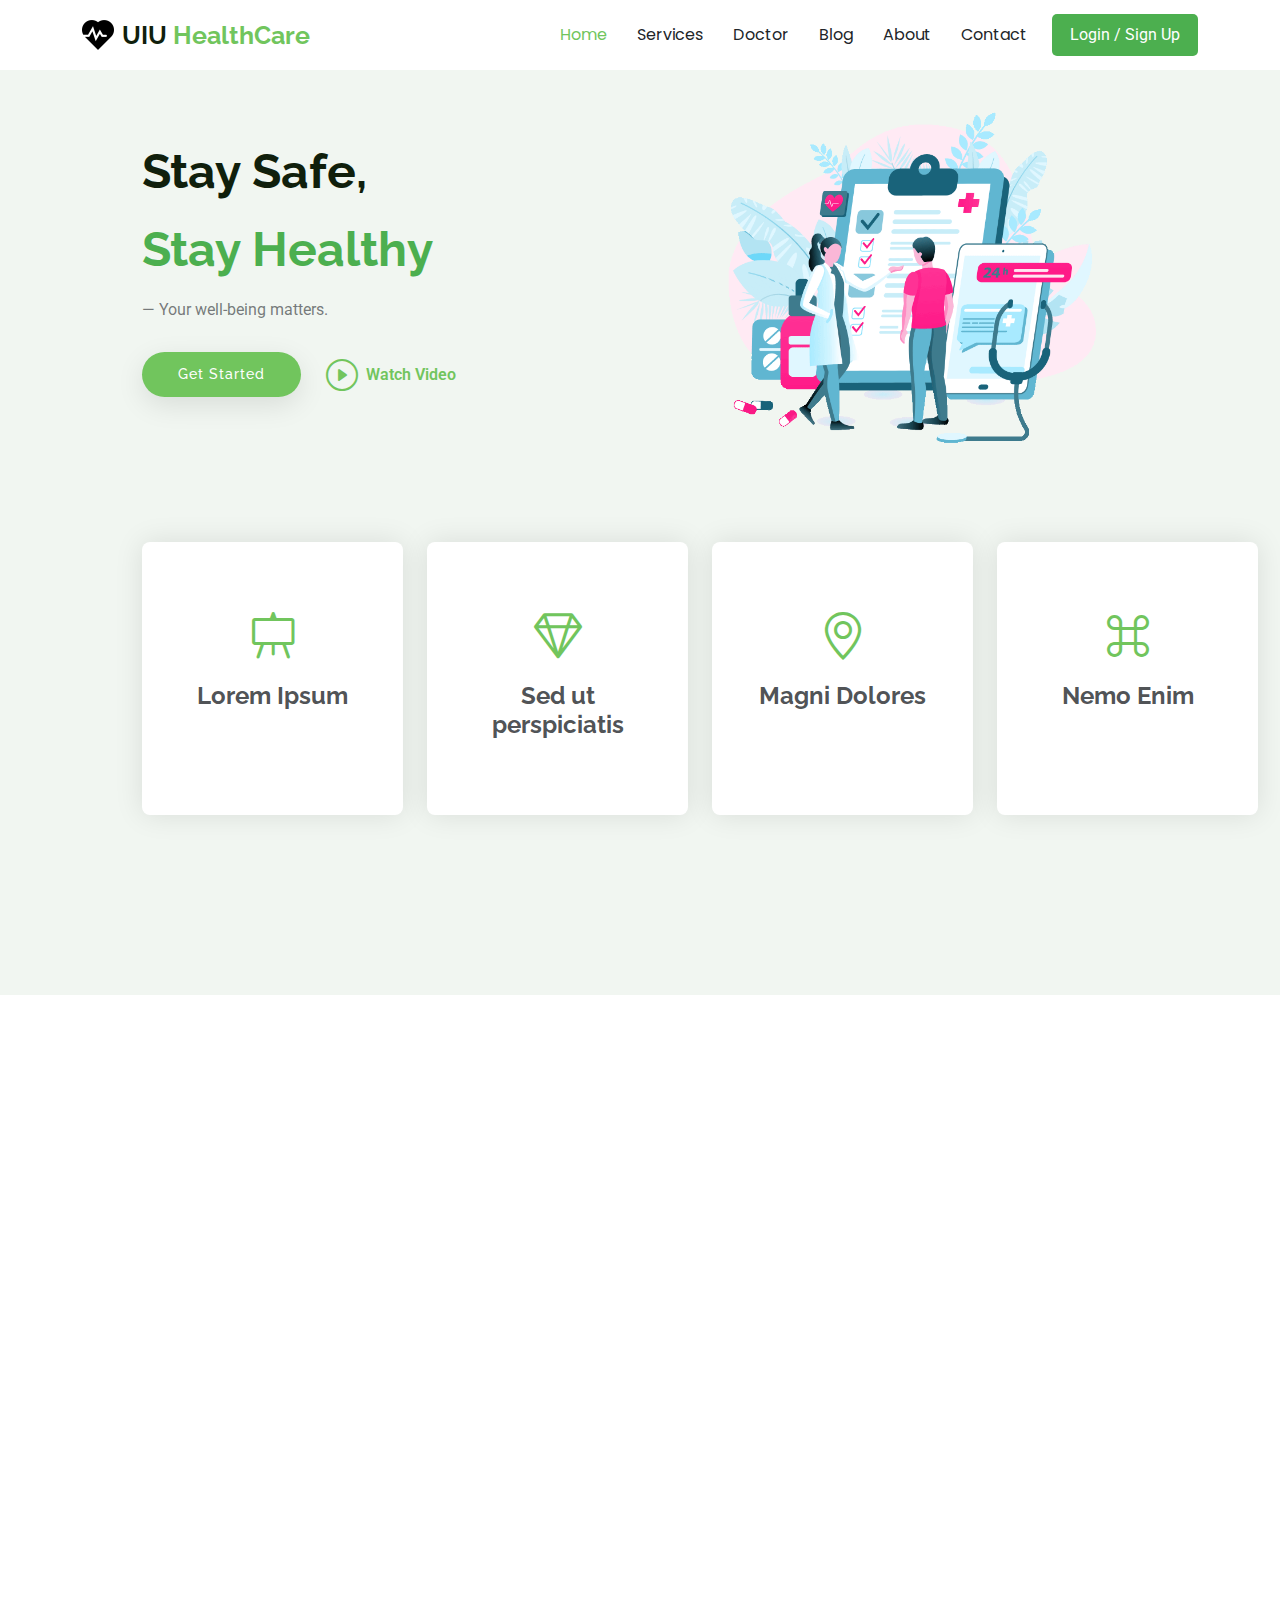
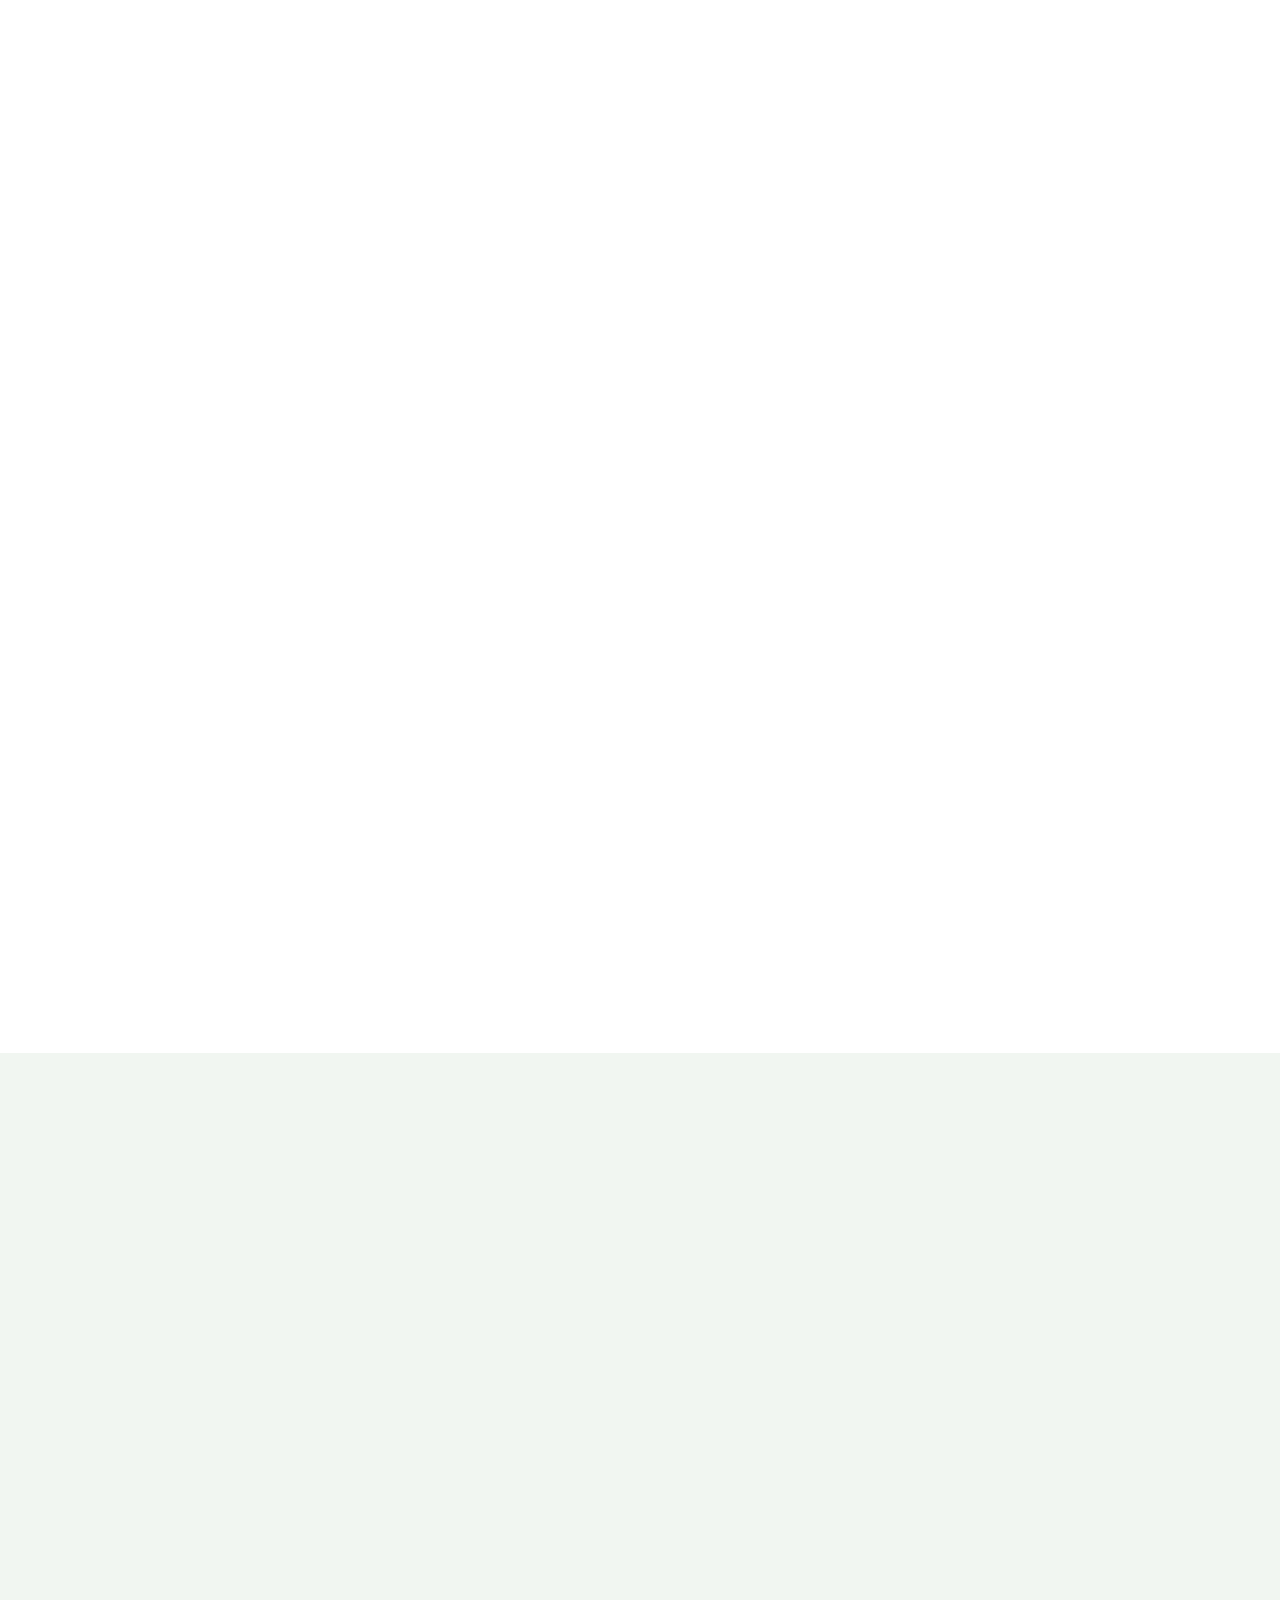
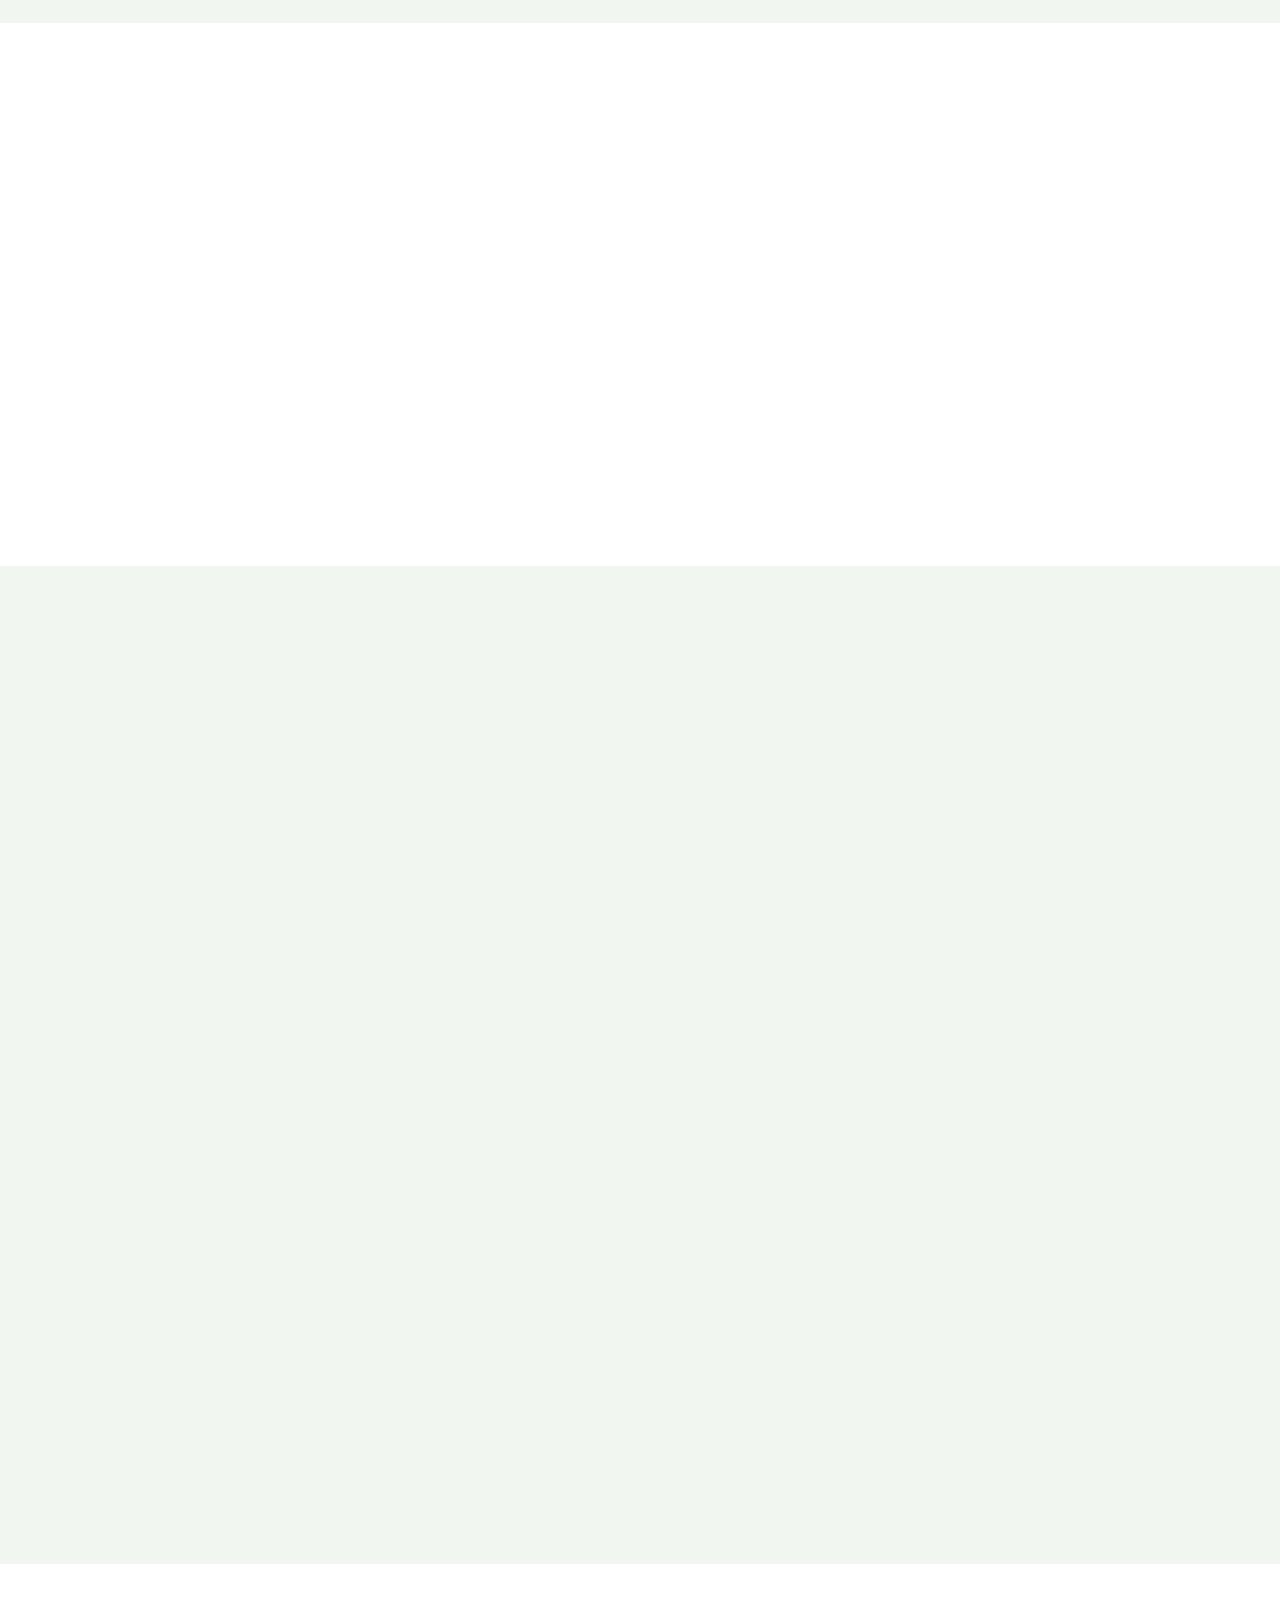
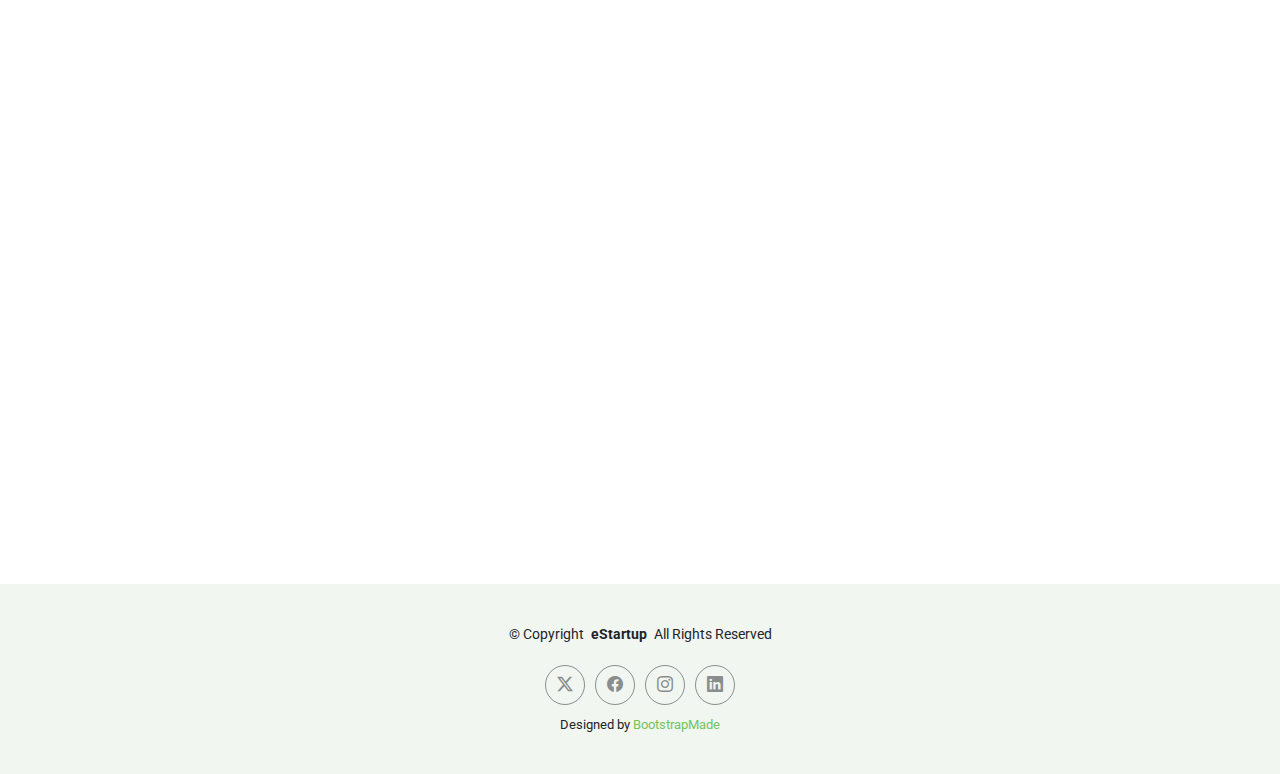
<file: Landing Page/index.html>
<!DOCTYPE html>
<html lang="en">

<head>
  <meta charset="utf-8">
  <meta content="width=device-width, initial-scale=1.0" name="viewport">
  <title>UIU HealthCare</title>
  <meta name="description" content="">
  <meta name="keywords" content="">

  <!-- Favicons -->
  <link href="assets/img/title.png" rel="icon">
  <link href="assets/img/apple-touch-icon.png" rel="apple-touch-icon">

  <!-- Fonts -->
  <link href="https://fonts.googleapis.com" rel="preconnect">
  <link href="https://fonts.gstatic.com" rel="preconnect" crossorigin>
  <link href="https://fonts.googleapis.com/css2?family=Roboto:ital,wght@0,100;0,300;0,400;0,500;0,700;0,900;1,100;1,300;1,400;1,500;1,700;1,900&family=Poppins:ital,wght@0,100;0,200;0,300;0,400;0,500;0,600;0,700;0,800;0,900;1,100;1,200;1,300;1,400;1,500;1,600;1,700;1,800;1,900&family=Raleway:ital,wght@0,100;0,200;0,300;0,400;0,500;0,600;0,700;0,800;0,900;1,100;1,200;1,300;1,400;1,500;1,600;1,700;1,800;1,900&display=swap" rel="stylesheet">

  <!-- Vendor CSS Files -->
  <link href="assets/vendor/bootstrap/css/bootstrap.min.css" rel="stylesheet">
  <link href="assets/vendor/bootstrap-icons/bootstrap-icons.css" rel="stylesheet">
  <link href="assets/vendor/aos/aos.css" rel="stylesheet">
  <link href="assets/vendor/glightbox/css/glightbox.min.css" rel="stylesheet">

  <!-- Main CSS File -->
  <link href="assets/css/main.css" rel="stylesheet">

  <!-- =======================================================
  * Template Name: eStartup
  * Template URL: https://bootstrapmade.com/estartup-bootstrap-landing-page-template/
  * Updated: Aug 07 2024 with Bootstrap v5.3.3
  * Author: BootstrapMade.com
  * License: https://bootstrapmade.com/license/
  ======================================================== -->
</head>

<body class="index-page">

  <header id="header" class="header d-flex align-items-center sticky-top">
    <div class="container-fluid container-xl position-relative d-flex align-items-center justify-content-between">

      <a href="index.html" class="logo d-flex align-items-center">
        <!-- Uncomment the line below if you also wish to use an image logo -->
        <img src="assets/img/header-logo.png" alt="header-logo">
        <h1 class="sitename">UIU<span> HealthCare</span></h1>
      </a>

      <nav id="navmenu" class="navmenu">
        <ul>
          <li><a href="#hero" class="active">Home</a></li>
          <li><a href="#services">Services</a></li>
          <li><a href="#doctor">Doctor</a></li>
          <li><a href="#blog">Blog</a></li>
          <li><a href="#about">About</a></li>
          <li><a href="#contact">Contact</a></li>
          <button class="auth-button">Login / Sign Up</button>
        </ul>
        <i class="mobile-nav-toggle d-xl-none bi bi-list"></i>
      </nav>

    </div>
  </header>

  <main class="main">

    <!-- Hero Section -->
    <section id="hero" class="hero section light-background">

      <div class="container position-relative" data-aos="fade-up" data-aos-delay="100">
        <div class="row gy-5">
          <div class="col-lg-6 order-2 order-lg-1 d-flex flex-column justify-content-center">
            <h2>Stay Safe,</h2>
            <h2 class="hero-line2">Stay Healthy</h2>
            <p>— Your well-being matters.</p>
            <div class="d-flex">
              <a href="#about" class="btn-get-started">Get Started</a>
              <a href="https://www.youtube.com/watch?v=Y7f98aduVJ8" class="glightbox btn-watch-video d-flex align-items-center"><i class="bi bi-play-circle"></i><span>Watch Video</span></a>
            </div>
          </div>
          <div class="col-lg-6 order-1 order-lg-2">
            <img src="assets/img/hero-sec.gif" class="img-fluid" alt="">
          </div>
        </div>
      </div>

      <div class="icon-boxes position-relative" data-aos="fade-up" data-aos-delay="200">
        <div class="container position-relative">
          <div class="row gy-4 mt-5">

            <div class="col-xl-3 col-md-6">
              <div class="icon-box">
                <div class="icon"><i class="bi bi-easel"></i></div>
                <h4 class="title"><a href="" class="stretched-link">Lorem Ipsum</a></h4>
              </div>
            </div><!--End Icon Box -->

            <div class="col-xl-3 col-md-6">
              <div class="icon-box">
                <div class="icon"><i class="bi bi-gem"></i></div>
                <h4 class="title"><a href="" class="stretched-link">Sed ut perspiciatis</a></h4>
              </div>
            </div><!--End Icon Box -->

            <div class="col-xl-3 col-md-6">
              <div class="icon-box">
                <div class="icon"><i class="bi bi-geo-alt"></i></div>
                <h4 class="title"><a href="" class="stretched-link">Magni Dolores</a></h4>
              </div>
            </div><!--End Icon Box -->

            <div class="col-xl-3 col-md-6">
              <div class="icon-box">
                <div class="icon"><i class="bi bi-command"></i></div>
                <h4 class="title"><a href="" class="stretched-link">Nemo Enim</a></h4>
              </div>
            </div><!--End Icon Box -->

          </div>
        </div>
      </div>

    </section><!-- /Hero Section -->

    <!-- About Section -->
    <section id="about" class="about section">

      <div class="container">

        <div class="row gy-4">

          <div class="col-lg-6 content" data-aos="fade-up" data-aos-delay="100">
            <p class="who-we-are">Who We Are</p>
            <h3>Unleashing Potential with Creative Strategy</h3>
            <p class="fst-italic">
              Lorem ipsum dolor sit amet, consectetur adipiscing elit, sed do eiusmod tempor incididunt ut labore et dolore
              magna aliqua.
            </p>
            <ul>
              <li><i class="bi bi-check-circle"></i> <span>Ullamco laboris nisi ut aliquip ex ea commodo consequat.</span></li>
              <li><i class="bi bi-check-circle"></i> <span>Duis aute irure dolor in reprehenderit in voluptate velit.</span></li>
              <li><i class="bi bi-check-circle"></i> <span>Ullamco laboris nisi ut aliquip ex ea commodo consequat. Duis aute irure dolor in reprehenderit in voluptate trideta storacalaperda mastiro dolore eu fugiat nulla pariatur.</span></li>
            </ul>
            <a href="#" class="read-more"><span>Read More</span><i class="bi bi-arrow-right"></i></a>
          </div>

          <div class="col-lg-6 about-images" data-aos="fade-up" data-aos-delay="200">
            <div class="row gy-4">
              <div class="col-lg-6">
                <img src="assets/img/about-company-1.jpg" class="img-fluid" alt="">
              </div>
              <div class="col-lg-6">
                <div class="row gy-4">
                  <div class="col-lg-12">
                    <img src="assets/img/about-company-2.jpg" class="img-fluid" alt="">
                  </div>
                  <div class="col-lg-12">
                    <img src="assets/img/about-company-3.jpg" class="img-fluid" alt="">
                  </div>
                </div>
              </div>
            </div>

          </div>

        </div>

      </div>
    </section><!-- /About Section -->

    <!-- Services Section -->
    <section id="services" class="services section">

      <!-- Section Title -->
      <div class="container section-title" data-aos="fade-up">
        <h2>Services</h2>
        <div><span>Check Our</span> <span class="description-title">Services</span></div>
      </div><!-- End Section Title -->

      <div class="container">

        <div class="row gy-4">

          <div class="col-lg-4 col-md-6" data-aos="fade-up" data-aos-delay="100">
            <div class="service-item  position-relative">
              <div class="icon">
                <i class="bi bi-robot"></i>
              </div>
              <a href="service-details.html" class="stretched-link">
                <h3>Diagnose Bot</h3>
              </a>
              <p>AI-powered assistant for guidance & step-by-step help.</p>
            </div>
          </div><!-- End Service Item -->

          <div class="col-lg-4 col-md-6" data-aos="fade-up" data-aos-delay="200">
            <div class="service-item position-relative">
              <div class="icon">
                <i class="bi bi-clipboard-plus"></i>
              </div>
              <a href="service-details.html" class="stretched-link">
                <h3>Patient Form & Prescription</h3>
              </a>
              <p>Easy form submission for medical records.Doctor-generated digital prescriptions.</p>
            </div>
          </div><!-- End Service Item -->

          <div class="col-lg-4 col-md-6" data-aos="fade-up" data-aos-delay="300">
            <div class="service-item position-relative">
              <div class="icon">
                <i class="bi bi-bookmark-check"></i>
              </div>
              <a href="service-details.html" class="stretched-link">
                <h3>Appointment Booking</h3>
              </a>
              <p>Booking system for doctor consultations.</p>
            </div>
          </div><!-- End Service Item -->

          <div class="col-lg-4 col-md-6" data-aos="fade-up" data-aos-delay="400">
            <div class="service-item position-relative">
              <div class="icon">
                <i class="bi bi-search"></i>
              </div>
              <a href="service-details.html" class="stretched-link">
                <h3>Medicine & Test Search</h3>
              </a>
              <p>Find medicines & medical tests with costs.</p>
              <a href="service-details.html" class="stretched-link"></a>
            </div>
          </div><!-- End Service Item -->

          <div class="col-lg-4 col-md-6" data-aos="fade-up" data-aos-delay="500">
            <div class="service-item position-relative">
              <div class="icon">
                <i class="bi bi-calendar4-week"></i>
              </div>
              <a href="service-details.html" class="stretched-link">
                <h3>Velit Doloremque</h3>
              </a>
              <p>Cumque et suscipit saepe. Est maiores autem enim facilis ut aut ipsam corporis aut. Sed animi at autem alias eius labore.</p>
              <a href="service-details.html" class="stretched-link"></a>
            </div>
          </div><!-- End Service Item -->

          <div class="col-lg-4 col-md-6" data-aos="fade-up" data-aos-delay="600">
            <div class="service-item position-relative">
              <div class="icon">
                <i class="bi bi-chat-square-text"></i>
              </div>
              <a href="service-details.html" class="stretched-link">
                <h3>Dolori Architecto</h3>
              </a>
              <p>Hic molestias ea quibusdam eos. Fugiat enim doloremque aut neque non et debitis iure. Corrupti recusandae ducimus enim.</p>
              <a href="service-details.html" class="stretched-link"></a>
            </div>
          </div><!-- End Service Item -->

        </div>

      </div>

    </section><!-- /Services Section -->

    <!-- Doctor Section -->
    <section id="doctor" class="features section light-background">

      <!-- Section Title -->
      <div class="container section-title" data-aos="fade-up">
        <h2>Features</h2>
        <div><span>Check Our</span> <span class="description-title">Features</span></div>
      </div><!-- End Section Title -->

      <div class="container">

        <div class="row gy-5 justify-content-between">

          <div class="col-xl-5" data-aos="zoom-out" data-aos-delay="100">
            <img src="assets/assets/img//template/eStartup/features.svg" class="img-fluid" alt="">
          </div>

          <div class="col-xl-6 d-flex">
            <div class="row align-self-center gy-4">

              <div class="col-md-6" data-aos="fade-up" data-aos-delay="200">
                <div class="feature-box d-flex align-items-center">
                  <i class="bi bi-check"></i>
                  <h3>Eos aspernatur rem</h3>
                </div>
              </div><!-- End Feature Item -->

              <div class="col-md-6" data-aos="fade-up" data-aos-delay="300">
                <div class="feature-box d-flex align-items-center">
                  <i class="bi bi-check"></i>
                  <h3>Facilis neque ipsa</h3>
                </div>
              </div><!-- End Feature Item -->

              <div class="col-md-6" data-aos="fade-up" data-aos-delay="400">
                <div class="feature-box d-flex align-items-center">
                  <i class="bi bi-check"></i>
                  <h3>Volup amet volupt</h3>
                </div>
              </div><!-- End Feature Item -->

              <div class="col-md-6" data-aos="fade-up" data-aos-delay="500">
                <div class="feature-box d-flex align-items-center">
                  <i class="bi bi-check"></i>
                  <h3>Rerum omnis sint</h3>
                </div>
              </div><!-- End Feature Item -->

              <div class="col-md-6" data-aos="fade-up" data-aos-delay="600">
                <div class="feature-box d-flex align-items-center">
                  <i class="bi bi-check"></i>
                  <h3>Alias possimus</h3>
                </div>
              </div><!-- End Feature Item -->

              <div class="col-md-6" data-aos="fade-up" data-aos-delay="700">
                <div class="feature-box d-flex align-items-center">
                  <i class="bi bi-check"></i>
                  <h3>Repellendus molli</h3>
                </div>
              </div><!-- End Feature Item -->

            </div>
          </div>

        </div>

      </div>

    </section><!-- /Features Section -->

    <!-- Pricing Section -->
    <section id="pricing" class="pricing section">

      <!-- Section Title -->
      <div class="container section-title" data-aos="fade-up">
        <h2>Pricing</h2>
        <div><span>Check Our</span> <span class="description-title">Pricing</span></div>
      </div><!-- End Section Title -->

      <div class="container">

        <div class="row gy-4">

          <div class="col-lg-3 col-md-6" data-aos="zoom-in" data-aos-delay="100">
            <div class="pricing-tem">
              <h3 style="color: #20c997;">Free Plan</h3>
              <div class="price"><sup>$</sup>0<span> / mo</span></div>
              <div class="icon">
                <i class="bi bi-box" style="color: #20c997;"></i>
              </div>
              <ul>
                <li>Aida dere</li>
                <li>Nec feugiat nisl</li>
                <li>Nulla at volutpat dola</li>
                <li class="na">Pharetra massa</li>
                <li class="na">Massa ultricies mi</li>
              </ul>
              <a href="#" class="btn-buy">Buy Now</a>
            </div>
          </div><!-- End Pricing Item -->

          <div class="col-lg-3 col-md-6" data-aos="zoom-in" data-aos-delay="200">
            <div class="pricing-tem">
              <span class="featured">Featured</span>
              <h3 style="color: #0dcaf0;">Starter Plan</h3>
              <div class="price"><sup>$</sup>19<span> / mo</span></div>
              <div class="icon">
                <i class="bi bi-send" style="color: #0dcaf0;"></i>
              </div>
              <ul>
                <li>Aida dere</li>
                <li>Nec feugiat nisl</li>
                <li>Nulla at volutpat dola</li>
                <li>Pharetra massa</li>
                <li class="na">Massa ultricies mi</li>
              </ul>
              <a href="#" class="btn-buy">Buy Now</a>
            </div>
          </div><!-- End Pricing Item -->

          <div class="col-lg-3 col-md-6" data-aos="zoom-in" data-aos-delay="300">
            <div class="pricing-tem">
              <h3 style="color: #fd7e14;">Business Plan</h3>
              <div class="price"><sup>$</sup>29<span> / mo</span></div>
              <div class="icon">
                <i class="bi bi-airplane" style="color: #fd7e14;"></i>
              </div>
              <ul>
                <li>Aida dere</li>
                <li>Nec feugiat nisl</li>
                <li>Nulla at volutpat dola</li>
                <li>Pharetra massa</li>
                <li>Massa ultricies mi</li>
              </ul>
              <a href="#" class="btn-buy">Buy Now</a>
            </div>
          </div><!-- End Pricing Item -->

          <div class="col-lg-3 col-md-6" data-aos="zoom-in" data-aos-delay="400">
            <div class="pricing-tem">
              <h3 style="color: #0d6efd;">Ultimate Plan</h3>
              <div class="price"><sup>$</sup>49<span> / mo</span></div>
              <div class="icon">
                <i class="bi bi-rocket" style="color: #0d6efd;"></i>
              </div>
              <ul>
                <li>Aida dere</li>
                <li>Nec feugiat nisl</li>
                <li>Nulla at volutpat dola</li>
                <li>Pharetra massa</li>
                <li>Massa ultricies mi</li>
              </ul>
              <a href="#" class="btn-buy">Buy Now</a>
            </div>
          </div><!-- End Pricing Item -->

        </div><!-- End pricing row -->

      </div>

    </section><!-- /Pricing Section -->

    <!-- Faq Section -->
    <section id="faq" class="faq section light-background">

      <div class="container">

        <div class="row gy-4">

          <div class="col-lg-4" data-aos="fade-up" data-aos-delay="100">
            <div class="content px-xl-5">
              <h3><span>Frequently Asked </span><strong>Questions</strong></h3>
              <p>
                Lorem ipsum dolor sit amet, consectetur adipiscing elit, sed do eiusmod tempor incididunt ut labore et dolore magna aliqua. Duis aute irure dolor in reprehenderit
              </p>
            </div>
          </div>

          <div class="col-lg-8" data-aos="fade-up" data-aos-delay="200">

            <div class="faq-container">
              <div class="faq-item faq-active">
                <h3><span class="num">1.</span> <span>Non consectetur a erat nam at lectus urna duis?</span></h3>
                <div class="faq-content">
                  <p>Feugiat pretium nibh ipsum consequat. Tempus iaculis urna id volutpat lacus laoreet non curabitur gravida. Venenatis lectus magna fringilla urna porttitor rhoncus dolor purus non.</p>
                </div>
                <i class="faq-toggle bi bi-chevron-right"></i>
              </div><!-- End Faq item-->

              <div class="faq-item">
                <h3><span class="num">2.</span> <span>Feugiat scelerisque varius morbi enim nunc faucibus a pellentesque?</span></h3>
                <div class="faq-content">
                  <p>Dolor sit amet consectetur adipiscing elit pellentesque habitant morbi. Id interdum velit laoreet id donec ultrices. Fringilla phasellus faucibus scelerisque eleifend donec pretium. Est pellentesque elit ullamcorper dignissim. Mauris ultrices eros in cursus turpis massa tincidunt dui.</p>
                </div>
                <i class="faq-toggle bi bi-chevron-right"></i>
              </div><!-- End Faq item-->

              <div class="faq-item">
                <h3><span class="num">3.</span> <span>Dolor sit amet consectetur adipiscing elit pellentesque?</span></h3>
                <div class="faq-content">
                  <p>Eleifend mi in nulla posuere sollicitudin aliquam ultrices sagittis orci. Faucibus pulvinar elementum integer enim. Sem nulla pharetra diam sit amet nisl suscipit. Rutrum tellus pellentesque eu tincidunt. Lectus urna duis convallis convallis tellus. Urna molestie at elementum eu facilisis sed odio morbi quis</p>
                </div>
                <i class="faq-toggle bi bi-chevron-right"></i>
              </div><!-- End Faq item-->

              <div class="faq-item">
                <h3><span class="num">4.</span> <span>Ac odio tempor orci dapibus. Aliquam eleifend mi in nulla?</span></h3>
                <div class="faq-content">
                  <p>Dolor sit amet consectetur adipiscing elit pellentesque habitant morbi. Id interdum velit laoreet id donec ultrices. Fringilla phasellus faucibus scelerisque eleifend donec pretium. Est pellentesque elit ullamcorper dignissim. Mauris ultrices eros in cursus turpis massa tincidunt dui.</p>
                </div>
                <i class="faq-toggle bi bi-chevron-right"></i>
              </div><!-- End Faq item-->

              <div class="faq-item">
                <h3><span class="num">5.</span> <span>Tempus quam pellentesque nec nam aliquam sem et tortor consequat?</span></h3>
                <div class="faq-content">
                  <p>Molestie a iaculis at erat pellentesque adipiscing commodo. Dignissim suspendisse in est ante in. Nunc vel risus commodo viverra maecenas accumsan. Sit amet nisl suscipit adipiscing bibendum est. Purus gravida quis blandit turpis cursus in</p>
                </div>
                <i class="faq-toggle bi bi-chevron-right"></i>
              </div><!-- End Faq item-->

            </div>

          </div>
        </div>

      </div>

    </section><!-- /Faq Section -->

    <!-- Contact Section -->
    <section id="contact" class="contact section">

      <!-- Section Title -->
      <div class="container section-title" data-aos="fade-up">
        <h2>Contact</h2>
        <div><span>Need Help?</span> <span class="description-title">Contact Us</span></div>
      </div><!-- End Section Title -->

      <div class="container" data-aos="fade" data-aos-delay="100">

        <div class="row gy-4">

          <div class="col-lg-4">
            <div class="info-item d-flex" data-aos="fade-up" data-aos-delay="200">
              <i class="bi bi-geo-alt flex-shrink-0"></i>
              <div>
                <h3>Address</h3>
                <p>A108 Adam Street, New York, NY 535022</p>
              </div>
            </div><!-- End Info Item -->

            <div class="info-item d-flex" data-aos="fade-up" data-aos-delay="300">
              <i class="bi bi-telephone flex-shrink-0"></i>
              <div>
                <h3>Call Us</h3>
                <p>+1 5589 55488 55</p>
              </div>
            </div><!-- End Info Item -->

            <div class="info-item d-flex" data-aos="fade-up" data-aos-delay="400">
              <i class="bi bi-envelope flex-shrink-0"></i>
              <div>
                <h3>Email Us</h3>
                <p>info@example.com</p>
              </div>
            </div><!-- End Info Item -->

          </div>

          <div class="col-lg-8">
            <form action="forms/contact.php" method="post" class="php-email-form" data-aos="fade-up" data-aos-delay="200">
              <div class="row gy-4">

                <div class="col-md-6">
                  <input type="text" name="name" class="form-control" placeholder="Your Name" required="">
                </div>

                <div class="col-md-6 ">
                  <input type="email" class="form-control" name="email" placeholder="Your Email" required="">
                </div>

                <div class="col-md-12">
                  <input type="text" class="form-control" name="subject" placeholder="Subject" required="">
                </div>

                <div class="col-md-12">
                  <textarea class="form-control" name="message" rows="6" placeholder="Message" required=""></textarea>
                </div>

                <div class="col-md-12 text-center">
                  <div class="loading">Loading</div>
                  <div class="error-message"></div>
                  <div class="sent-message">Your message has been sent. Thank you!</div>

                  <button type="submit">Send Message</button>
                </div>

              </div>
            </form>
          </div><!-- End Contact Form -->

        </div>

      </div>

    </section><!-- /Contact Section -->

  </main>

  <footer id="footer" class="footer light-background">

    <div class="container">
      <div class="copyright text-center ">
        <p>© <span>Copyright</span> <strong class="px-1 sitename">eStartup</strong> <span>All Rights Reserved</span></p>
      </div>
      <div class="social-links d-flex justify-content-center">
        <a href=""><i class="bi bi-twitter-x"></i></a>
        <a href=""><i class="bi bi-facebook"></i></a>
        <a href=""><i class="bi bi-instagram"></i></a>
        <a href=""><i class="bi bi-linkedin"></i></a>
      </div>
      <div class="credits">
        <!-- All the links in the footer should remain intact. -->
        <!-- You can delete the links only if you've purchased the pro version. -->
        <!-- Licensing information: https://bootstrapmade.com/license/ -->
        <!-- Purchase the pro version with working PHP/AJAX contact form: [buy-url] -->
        Designed by <a href="https://bootstrapmade.com/">BootstrapMade</a>
      </div>
    </div>

  </footer>

  <!-- Scroll Top -->
  <a href="#" id="scroll-top" class="scroll-top d-flex align-items-center justify-content-center"><i class="bi bi-arrow-up-short"></i></a>

  <!-- Preloader -->
  <div id="preloader"></div>

  <!-- Vendor JS Files -->
  <script src="assets/vendor/bootstrap/js/bootstrap.bundle.min.js"></script>
  <script src="assets/vendor/php-email-form/validate.js"></script>
  <script src="assets/vendor/aos/aos.js"></script>
  <script src="assets/vendor/glightbox/js/glightbox.min.js"></script>

  <!-- Main JS File -->
  <script src="assets/js/main.js"></script>

</body>

</html>
</file>
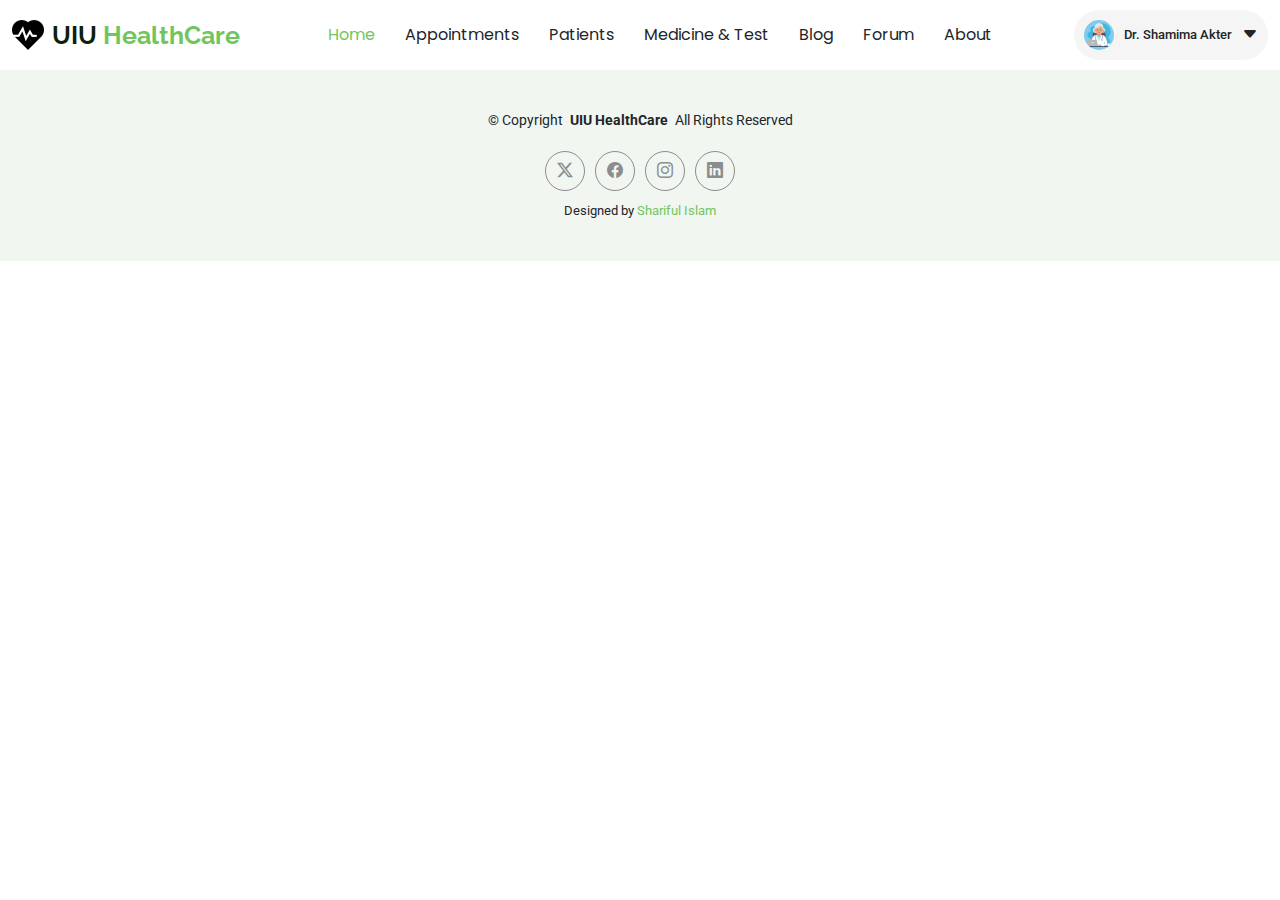
<file: demo-doctor.html>
<!DOCTYPE html>
<html lang="en">

<head>
  <meta charset="UTF-8">
  <meta name="viewport" content="width=device-width, initial-scale=1.0">
  <title>Doctor Homepage - UIU HealthCare</title>

  <!-- Favicons -->
  <link href="assets/img/title.png" rel="icon">
  <link href="assets/img/apple-touch-icon.png" rel="apple-touch-icon">

  <!-- Fonts -->
  <link href="https://fonts.googleapis.com" rel="preconnect">
  <link href="https://fonts.gstatic.com" rel="preconnect" crossorigin>
  <link
    href="https://fonts.googleapis.com/css2?family=Roboto:ital,wght@0,100;0,300;0,400;0,500;0,700;0,900;1,100;1,300;1,400;1,500;1,700;1,900&family=Poppins:ital,wght@0,100;0,200;0,300;0,400;0,500;0,600;0,700;0,800;0,900;1,100;1,200;1,300;1,400;1,500;1,600;1,700;1,800;1,900&family=Raleway:ital,wght@0,100;0,200;0,300;0,400;0,500;0,600;0,700;0,800;0,900;1,100;1,200;1,300;1,400;1,500;1,600;1,700;1,800;1,900&display=swap"
    rel="stylesheet">

  <!-- Vendor CSS Files -->
  <link href="assets/vendor/bootstrap/css/bootstrap.min.css" rel="stylesheet">
  <link href="assets/vendor/bootstrap-icons/bootstrap-icons.css" rel="stylesheet">
  <link href="assets/vendor/aos/aos.css" rel="stylesheet">
  <link href="assets/vendor/glightbox/css/glightbox.min.css" rel="stylesheet">
  <!-- Main CSS File -->
  <link href="assets/css/main.css" rel="stylesheet">

  <style>
    
  </style>
</head>

<body>
  <header id="header" class="header d-flex align-items-center sticky-top">
    <div class="container-fluid container-l position-relative d-flex align-items-center justify-content-between">
      <a href="index.html" class="logo d-flex align-items-center">
        <!-- Uncomment the line below if you also wish to use an image logo -->
        <img src="assets/img/header-logo.png" alt="header-logo">
        <h1 class="sitename">UIU<span> HealthCare</span></h1>
      </a>

      <nav id="navmenu" class="navmenu">
        <ul>
          <li><a href="#hero" class="active">Home</a></li>
          <li><a href="#services">Appointments</a></li>
          <li><a href="#doctor">Patients</a></li>
          <li><a href="#about-us">Medicine & Test</a></li>
          <li><a href="#contact">Blog</a></li>
          <li><a href="#contact">Forum</a></li>
          <li><a href="#contact">About</a></li>
        </ul>
        <i class="mobile-nav-toggle d-xl-none bi bi-list"></i>
      </nav>
      <!-- Profile Dropdown -->
      <div class="profile-container">
        <div class="profile-btn" id="profileButton">
          <img src="assets/img/doctor.png" alt="User Avatar">
          <span>Dr. Shamima Akter</span>
          <i class="bi bi-caret-down-fill"></i>
        </div>
        <div class="dropdown-menu" id="profileDropdown">
          <div class="dropdown-header">
            <img src="assets/img/doctor.png" alt="User Avatar">
            <h5>Dr. Shamima Akter</h5>
            <small>Senior Medical Officer, UIU Medical Centre</small>
          </div>
          <div class="dropdown-item">
            <i class="bi bi-person"></i> My Profile
          </div>
          <div class="dropdown-item">
            <i class="bi bi-exclamation-triangle"></i> Emergency
          </div>
          <div class="dropdown-item">
            <i class="bi bi-bell"></i> Notification
          </div>
          <div class="dropdown-item">
            <i class="bi bi-question-circle"></i> Help Center
          </div>
          <div class="dropdown-item">
            <i class="bi bi-gear"></i> Settings and Privacy
          </div>
          <div class="dropdown-item">
            <i class="bi bi-exclamation-triangle"></i> Report a problem
          </div>
          <div class="logout-btn">
            <i class="bi bi-box-arrow-right"></i> Log out
          </div>
        </div>
      </div>

    </div>
  </header>
  <main class="main">

  </main>

  <footer id="footer" class="footer light-background">

    <div class="container">
      <div class="copyright text-center ">
        <p>© <span>Copyright</span> <strong class="px-1 sitename">UIU HealthCare</strong> <span>All Rights
            Reserved</span></p>
      </div>
      <div class="social-links d-flex justify-content-center">
        <a href=""><i class="bi bi-twitter-x"></i></a>
        <a href=""><i class="bi bi-facebook"></i></a>
        <a href=""><i class="bi bi-instagram"></i></a>
        <a href=""><i class="bi bi-linkedin"></i></a>
      </div>
      <div class="credits">
        <!-- All the links in the footer should remain intact. -->
        <!-- You can delete the links only if you've purchased the pro version. -->
        <!-- Licensing information: https://bootstrapmade.com/license/ -->
        <!-- Purchase the pro version with working PHP/AJAX contact form: [buy-url] -->
        Designed by <a href="https://github.com/Sharif2023">Shariful Islam</a>
      </div>
    </div>

  </footer>
<script src="assets/js/student.js"></script>

</body>

</html>
</file>
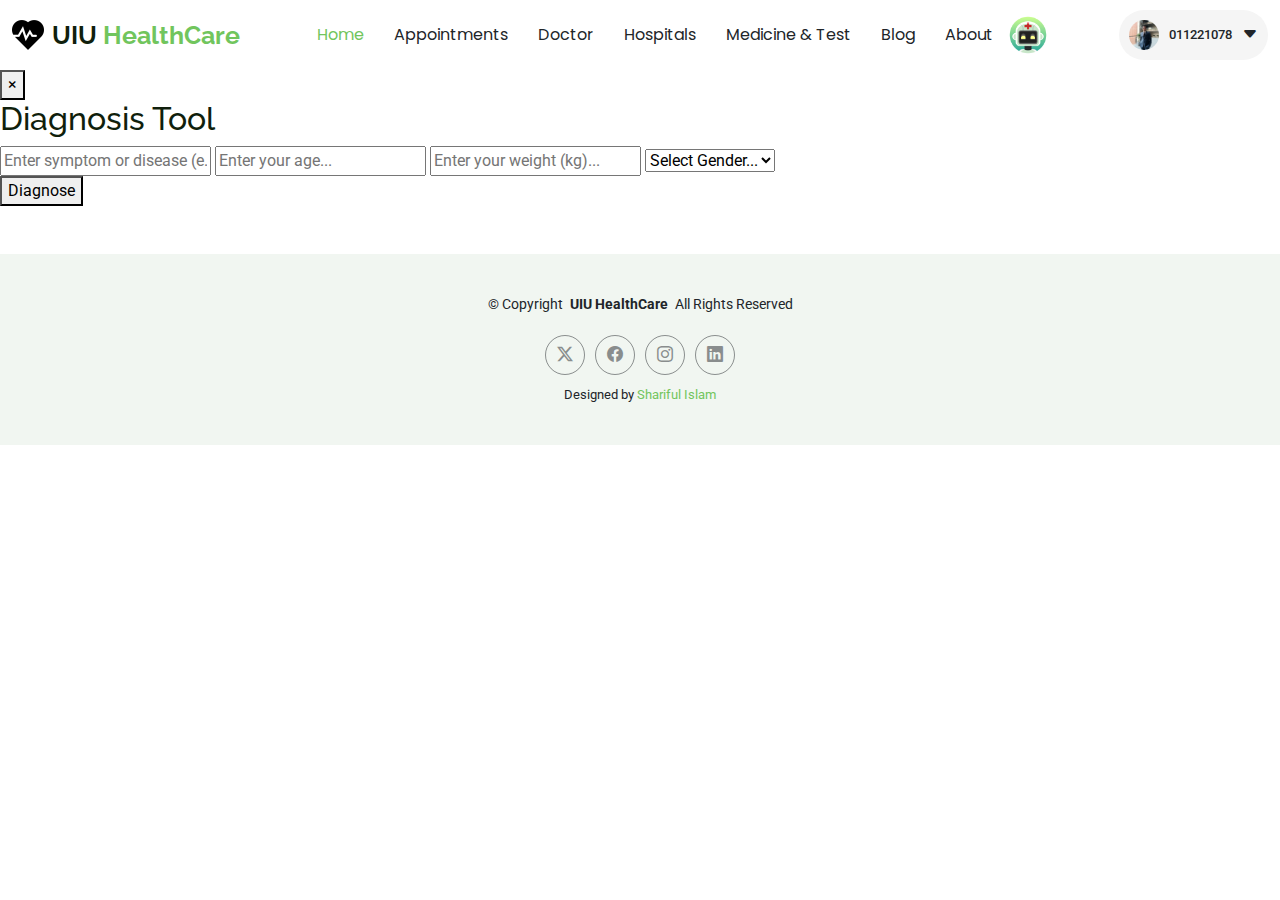
<file: diagnosebot.html>
<!DOCTYPE html>
<html lang="en">

<head>
  <meta charset="UTF-8">
  <meta name="viewport" content="width=device-width, initial-scale=1.0">
  <title>Students Homepage - UIU HealthCare</title>

  <!-- Favicons -->
  <link href="assets/img/title.png" rel="icon">
  <link href="assets/img/apple-touch-icon.png" rel="apple-touch-icon">

  <!-- Fonts -->
  <link href="https://fonts.googleapis.com" rel="preconnect">
  <link href="https://fonts.gstatic.com" rel="preconnect" crossorigin>
  <link
    href="https://fonts.googleapis.com/css2?family=Roboto:ital,wght@0,100;0,300;0,400;0,500;0,700;0,900;1,100;1,300;1,400;1,500;1,700;1,900&family=Poppins:ital,wght@0,100;0,200;0,300;0,400;0,500;0,600;0,700;0,800;0,900;1,100;1,200;1,300;1,400;1,500;1,600;1,700;1,800;1,900&family=Raleway:ital,wght@0,100;0,200;0,300;0,400;0,500;0,600;0,700;0,800;0,900;1,100;1,200;1,300;1,400;1,500;1,600;1,700;1,800;1,900&display=swap"
    rel="stylesheet">

  <!-- Vendor CSS Files -->
  <link href="assets/vendor/bootstrap/css/bootstrap.min.css" rel="stylesheet">
  <link href="assets/vendor/bootstrap-icons/bootstrap-icons.css" rel="stylesheet">
  <link href="assets/vendor/aos/aos.css" rel="stylesheet">
  <link href="assets/vendor/glightbox/css/glightbox.min.css" rel="stylesheet">
  <!-- Main CSS File -->
  <link href="assets/css/main.css" rel="stylesheet">
</head>

<body>
  <header id="header" class="header d-flex align-items-center sticky-top">
    <div class="container-fluid container-l position-relative d-flex align-items-center justify-content-between">
      <a href="index.html" class="logo d-flex align-items-center">
        <!-- Uncomment the line below if you also wish to use an image logo -->
        <img src="assets/img/header-logo.png" alt="header-logo">
        <h1 class="sitename">UIU<span> HealthCare</span></h1>
      </a>

      <nav id="navmenu" class="navmenu">
        <ul>
          <li><a href="#hero" class="active">Home</a></li>
          <li><a href="#services">Appointments</a></li>
          <li><a href="#doctor">Doctor</a></li>
          <li><a href="#blog-n-tips">Hospitals</a></li>
          <li><a href="#about-us">Medicine & Test</a></li>
          <li><a href="#contact">Blog</a></li>
          <li><a href="#contact">About</a></li>
          <li onclick="openDiagnoseNav()"><img src="assets/img/diagnose-bot.png" height="40px" width="40px"
              alt="Diagnosis-tool"></li>

        </ul>
        <i class="mobile-nav-toggle d-xl-none bi bi-list"></i>
      </nav>
      <!-- Profile Dropdown -->
      <div class="profile-container">
        <div class="profile-btn" id="profileButton">
          <img src="assets/img/me.jpg" alt="User Avatar">
          <span>011221078</span>
          <i class="bi bi-caret-down-fill"></i>
        </div>
        <div class="dropdown-menu" id="profileDropdown">
          <div class="dropdown-header">
            <img src="assets/img/me.jpg" alt="User Avatar">
            <h5>Shariful Islam</h5>
            <small>ID: 011221078</small>
          </div>
          <div class="dropdown-item">
            <i class="bi bi-person"></i> My Profile
          </div>
          <div class="dropdown-item">
            <i class="bi bi-bell"></i> Notification
          </div>
          <div class="dropdown-item">
            <i class="bi bi-question-circle"></i> Help Center
          </div>
          <div class="dropdown-item">
            <i class="bi bi-gear"></i> Settings and Privacy
          </div>
          <div class="dropdown-item">
            <i class="bi bi-exclamation-triangle"></i> Report a problem
          </div>
          <a href="login-signup.html">
            <div class="logout-btn">
              <i class="bi bi-box-arrow-right"></i> Log out
            </div>
          </a>
        </div>
      </div>

    </div>
  </header>
  <main class="main">

    <div class="diagnosebot-nav-modal" id="diagnosisNav">
      <button class="bot-close-btn" onclick="closeDiagnoseNav()">&times;</button>
      <h2>Diagnosis Tool</h2>
      <input type="text" id="searchInput" placeholder="Enter symptom or disease (e.g., fever, cough)"
        onkeyup="showSuggestions()" class="botInput">
      <input type="number" id="ageInput" placeholder="Enter your age..." class="botInput">
      <input type="number" id="weightInput" placeholder="Enter your weight (kg)..." class="botInput">

      <select id="botGenderInput">
        <option value="">Select Gender...</option>
        <option value="male">Male</option>
        <option value="female">Female</option>
        <option value="other">Other</option>
      </select>

      <div class="suggestions" id="suggestionsBox"></div>
      <button onclick="getDiagnosis()" class="botButtonProperty">Diagnose</button>
      <div class="result" id="diagnosisResult"></div>
      <br><button id="solutionBtn" onclick="showSolution()" style="display:none;" class="botButtonProperty">First
        Aid</button><br>
      <div class="solution" id="solutionText"></div>
    </div>
    
  </main>

  <footer id="footer" class="footer light-background">

    <div class="container">
      <div class="copyright text-center ">
        <p>© <span>Copyright</span> <strong class="px-1 sitename">UIU HealthCare</strong> <span>All Rights
            Reserved</span></p>
      </div>
      <div class="social-links d-flex justify-content-center">
        <a href=""><i class="bi bi-twitter-x"></i></a>
        <a href=""><i class="bi bi-facebook"></i></a>
        <a href=""><i class="bi bi-instagram"></i></a>
        <a href=""><i class="bi bi-linkedin"></i></a>
      </div>
      <div class="credits">
        <!-- All the links in the footer should remain intact. -->
        <!-- You can delete the links only if you've purchased the pro version. -->
        <!-- Licensing information: https://bootstrapmade.com/license/ -->
        <!-- Purchase the pro version with working PHP/AJAX contact form: [buy-url] -->
        Designed by <a href="https://github.com/Sharif2023">Shariful Islam</a>
      </div>
    </div>
  </footer>
  <script src="assets/js/student.js"></script>

</body>

</html>
</file>
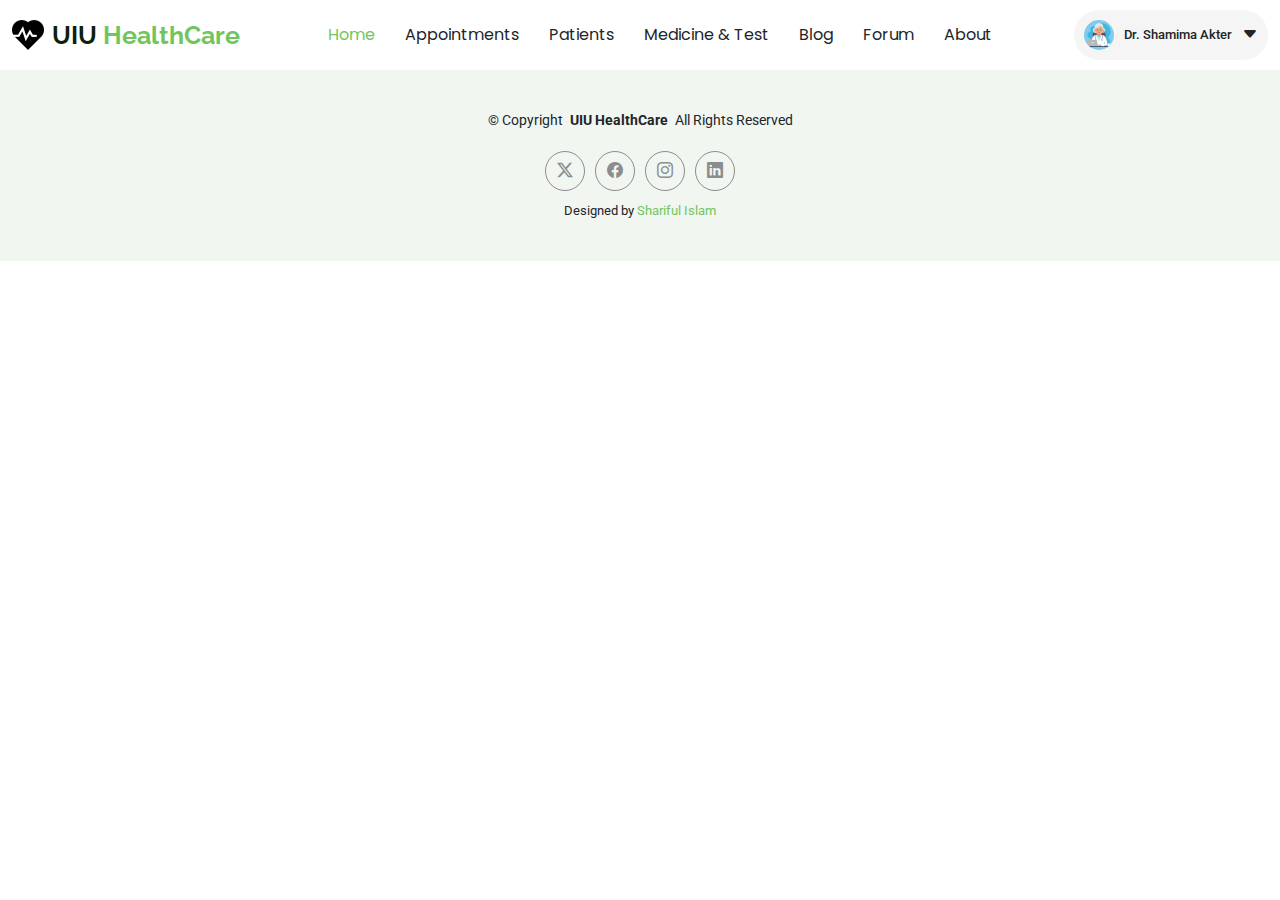
<file: homepagedoctor.html>
<!DOCTYPE html>
<html lang="en">

<head>
  <meta charset="UTF-8">
  <meta name="viewport" content="width=device-width, initial-scale=1.0">
  <title>Doctor Homepage - UIU HealthCare</title>

  <!-- Favicons -->
  <link href="assets/img/title.png" rel="icon">
  <link href="assets/img/apple-touch-icon.png" rel="apple-touch-icon">

  <!-- Fonts -->
  <link href="https://fonts.googleapis.com" rel="preconnect">
  <link href="https://fonts.gstatic.com" rel="preconnect" crossorigin>
  <link
    href="https://fonts.googleapis.com/css2?family=Roboto:ital,wght@0,100;0,300;0,400;0,500;0,700;0,900;1,100;1,300;1,400;1,500;1,700;1,900&family=Poppins:ital,wght@0,100;0,200;0,300;0,400;0,500;0,600;0,700;0,800;0,900;1,100;1,200;1,300;1,400;1,500;1,600;1,700;1,800;1,900&family=Raleway:ital,wght@0,100;0,200;0,300;0,400;0,500;0,600;0,700;0,800;0,900;1,100;1,200;1,300;1,400;1,500;1,600;1,700;1,800;1,900&display=swap"
    rel="stylesheet">

  <!-- Vendor CSS Files -->
  <link href="assets/vendor/bootstrap/css/bootstrap.min.css" rel="stylesheet">
  <link href="assets/vendor/bootstrap-icons/bootstrap-icons.css" rel="stylesheet">
  <link href="assets/vendor/aos/aos.css" rel="stylesheet">
  <link href="assets/vendor/glightbox/css/glightbox.min.css" rel="stylesheet">
  <!-- Main CSS File -->
  <link href="assets/css/main.css" rel="stylesheet">
</head>

<body>
  <header id="header" class="header d-flex align-items-center sticky-top">
    <div class="container-fluid container-l position-relative d-flex align-items-center justify-content-between">
      <a href="index.html" class="logo d-flex align-items-center">
        <!-- Uncomment the line below if you also wish to use an image logo -->
        <img src="assets/img/header-logo.png" alt="header-logo">
        <h1 class="sitename">UIU<span> HealthCare</span></h1>
      </a>

      <nav id="navmenu" class="navmenu">
        <ul>
          <li><a href="#hero" class="active">Home</a></li>
          <li><a href="#services">Appointments</a></li>
          <li><a href="#doctor">Patients</a></li>
          <li><a href="#about-us">Medicine & Test</a></li>
          <li><a href="#contact">Blog</a></li>
          <li><a href="#contact">Forum</a></li>
          <li><a href="#contact">About</a></li>
        </ul>
        <i class="mobile-nav-toggle d-xl-none bi bi-list"></i>
      </nav>
      <!-- Profile Dropdown -->
      <div class="profile-container">
        <div class="profile-btn" id="profileButton">
          <img src="assets/img/doctor.png" alt="User Avatar">
          <span>Dr. Shamima Akter</span>
          <i class="bi bi-caret-down-fill"></i>
        </div>
        <div class="dropdown-menu" id="profileDropdown">
          <div class="dropdown-header">
            <img src="assets/img/doctor.png" alt="User Avatar">
            <h5>Dr. Shamima Akter</h5>
            <small>Senior Medical Officer, UIU Medical Centre</small>
          </div>
          <div class="dropdown-item">
            <i class="bi bi-person"></i> My Profile
          </div>
          <div class="dropdown-item">
            <i class="bi bi-exclamation-triangle"></i> Emergency
          </div>
          <div class="dropdown-item">
            <i class="bi bi-bell"></i> Notification
          </div>
          <div class="dropdown-item">
            <i class="bi bi-question-circle"></i> Help Center
          </div>
          <div class="dropdown-item">
            <i class="bi bi-gear"></i> Settings and Privacy
          </div>
          <div class="dropdown-item">
            <i class="bi bi-exclamation-triangle"></i> Report a problem
          </div>
          <div class="logout-btn">
            <i class="bi bi-box-arrow-right"></i> Log out
          </div>
        </div>
      </div>

    </div>
  </header>
  <main class="main">

  </main>

  <footer id="footer" class="footer light-background">

    <div class="container">
      <div class="copyright text-center ">
        <p>© <span>Copyright</span> <strong class="px-1 sitename">UIU HealthCare</strong> <span>All Rights
            Reserved</span></p>
      </div>
      <div class="social-links d-flex justify-content-center">
        <a href=""><i class="bi bi-twitter-x"></i></a>
        <a href=""><i class="bi bi-facebook"></i></a>
        <a href=""><i class="bi bi-instagram"></i></a>
        <a href=""><i class="bi bi-linkedin"></i></a>
      </div>
      <div class="credits">
        <!-- All the links in the footer should remain intact. -->
        <!-- You can delete the links only if you've purchased the pro version. -->
        <!-- Licensing information: https://bootstrapmade.com/license/ -->
        <!-- Purchase the pro version with working PHP/AJAX contact form: [buy-url] -->
        Designed by <a href="https://github.com/Sharif2023">Shariful Islam</a>
      </div>
    </div>

  </footer>
<script src="assets/js/student.js"></script>

</body>

</html>
</file>
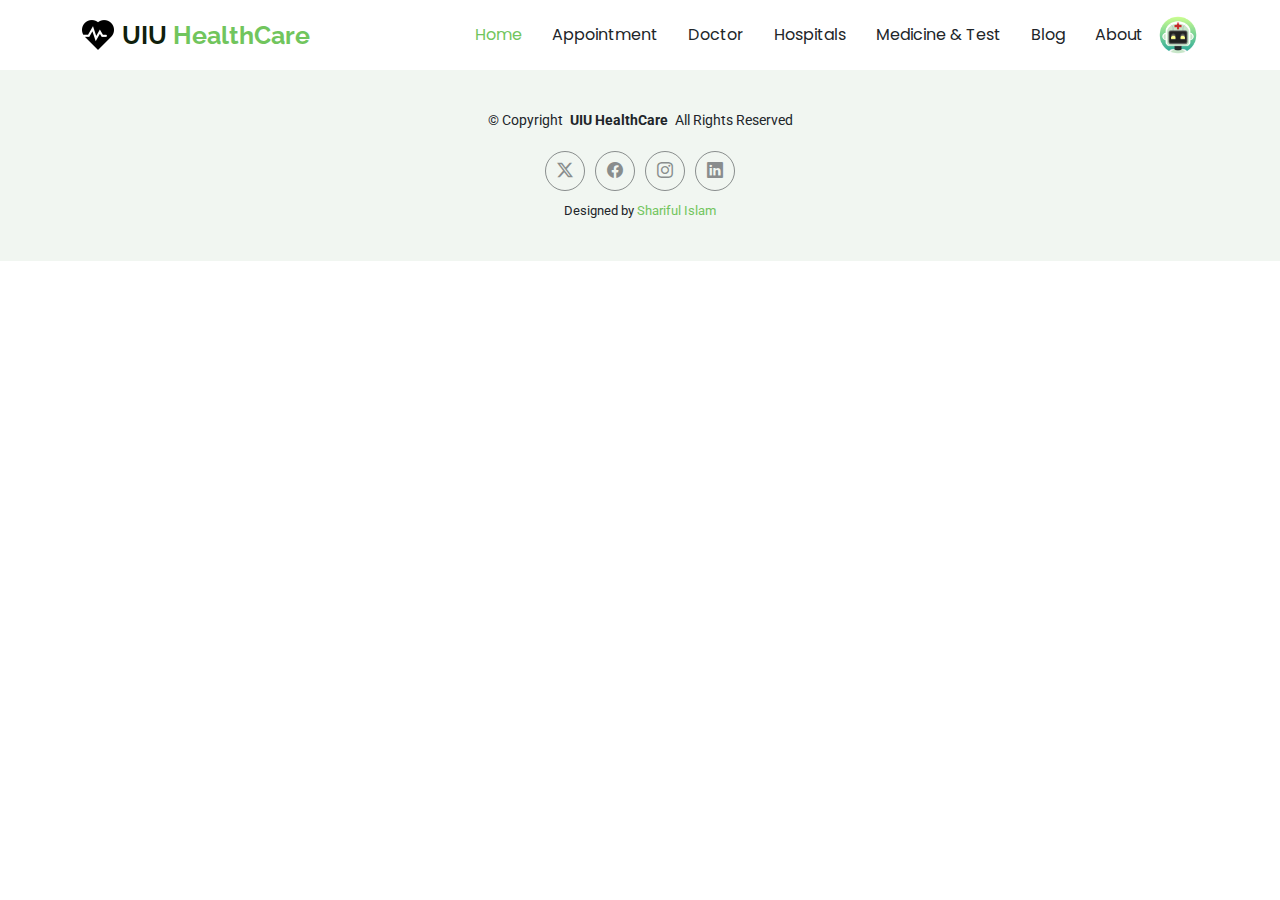
<file: homepagestudent.html>
<!DOCTYPE html>
<html lang="en">

<head>
  <meta charset="UTF-8">
  <meta name="viewport" content="width=device-width, initial-scale=1.0">
  <title>Students Homepage - UIU HealthCare</title>

  <!-- Favicons -->
  <link href="Landing_Page/assets/img/title.png" rel="icon">
  <link href="Landing_Page/assets/img/apple-touch-icon.png" rel="apple-touch-icon">

  <!-- Fonts -->
  <link href="https://fonts.googleapis.com" rel="preconnect">
  <link href="https://fonts.gstatic.com" rel="preconnect" crossorigin>
  <link
    href="https://fonts.googleapis.com/css2?family=Roboto:ital,wght@0,100;0,300;0,400;0,500;0,700;0,900;1,100;1,300;1,400;1,500;1,700;1,900&family=Poppins:ital,wght@0,100;0,200;0,300;0,400;0,500;0,600;0,700;0,800;0,900;1,100;1,200;1,300;1,400;1,500;1,600;1,700;1,800;1,900&family=Raleway:ital,wght@0,100;0,200;0,300;0,400;0,500;0,600;0,700;0,800;0,900;1,100;1,200;1,300;1,400;1,500;1,600;1,700;1,800;1,900&display=swap"
    rel="stylesheet">

  <!-- Vendor CSS Files -->
  <link href="Landing_Page/assets/vendor/bootstrap/css/bootstrap.min.css" rel="stylesheet">
  <link href="Landing_Page/assets/vendor/bootstrap-icons/bootstrap-icons.css" rel="stylesheet">
  <link href="Landing_Page/assets/vendor/aos/aos.css" rel="stylesheet">
  <link href="Landing_Page/assets/vendor/glightbox/css/glightbox.min.css" rel="stylesheet">
  <!-- Main CSS File -->
  <link href="Landing_Page/assets/css/main.css" rel="stylesheet">
</head>

<body>
  <header id="header" class="header d-flex align-items-center sticky-top">
    <div class="container-fluid container-xl position-relative d-flex align-items-center justify-content-between">
      <a href="Landing_Page/index.html" class="logo d-flex align-items-center">
        <!-- Uncomment the line below if you also wish to use an image logo -->
        <img src="Landing_Page/assets/img/header-logo.png" alt="header-logo">
        <h1 class="sitename">UIU<span> HealthCare</span></h1>
      </a>

      <nav id="navmenu" class="navmenu">
        <ul>
          <li><a href="#hero" class="active">Home</a></li>
          <li><a href="#services">Appointment</a></li>
          <li><a href="#doctor">Doctor</a></li>
          <li><a href="#blog-n-tips">Hospitals</a></li>
          <li><a href="#about-us">Medicine & Test</a></li>
          <li><a href="#contact">Blog</a></li>
          <li><a href="#contact">About</a></li>
          <li><img src="Landing_Page/assets/img/diagnose-bot.png" height="40px" width="40px" alt="Diagnosis-tool"></li>
        </ul>
        <i class="mobile-nav-toggle d-xl-none bi bi-list"></i>
      </nav>

    </div>
  </header>
  <main class="main">

  </main>

  <footer id="footer" class="footer light-background">

    <div class="container">
      <div class="copyright text-center ">
        <p>© <span>Copyright</span> <strong class="px-1 sitename">UIU HealthCare</strong> <span>All Rights
            Reserved</span></p>
      </div>
      <div class="social-links d-flex justify-content-center">
        <a href=""><i class="bi bi-twitter-x"></i></a>
        <a href=""><i class="bi bi-facebook"></i></a>
        <a href=""><i class="bi bi-instagram"></i></a>
        <a href=""><i class="bi bi-linkedin"></i></a>
      </div>
      <div class="credits">
        <!-- All the links in the footer should remain intact. -->
        <!-- You can delete the links only if you've purchased the pro version. -->
        <!-- Licensing information: https://bootstrapmade.com/license/ -->
        <!-- Purchase the pro version with working PHP/AJAX contact form: [buy-url] -->
        Designed by <a href="https://github.com/Sharif2023">Shariful Islam</a>
      </div>
    </div>

  </footer>
</body>

</html>
</file>
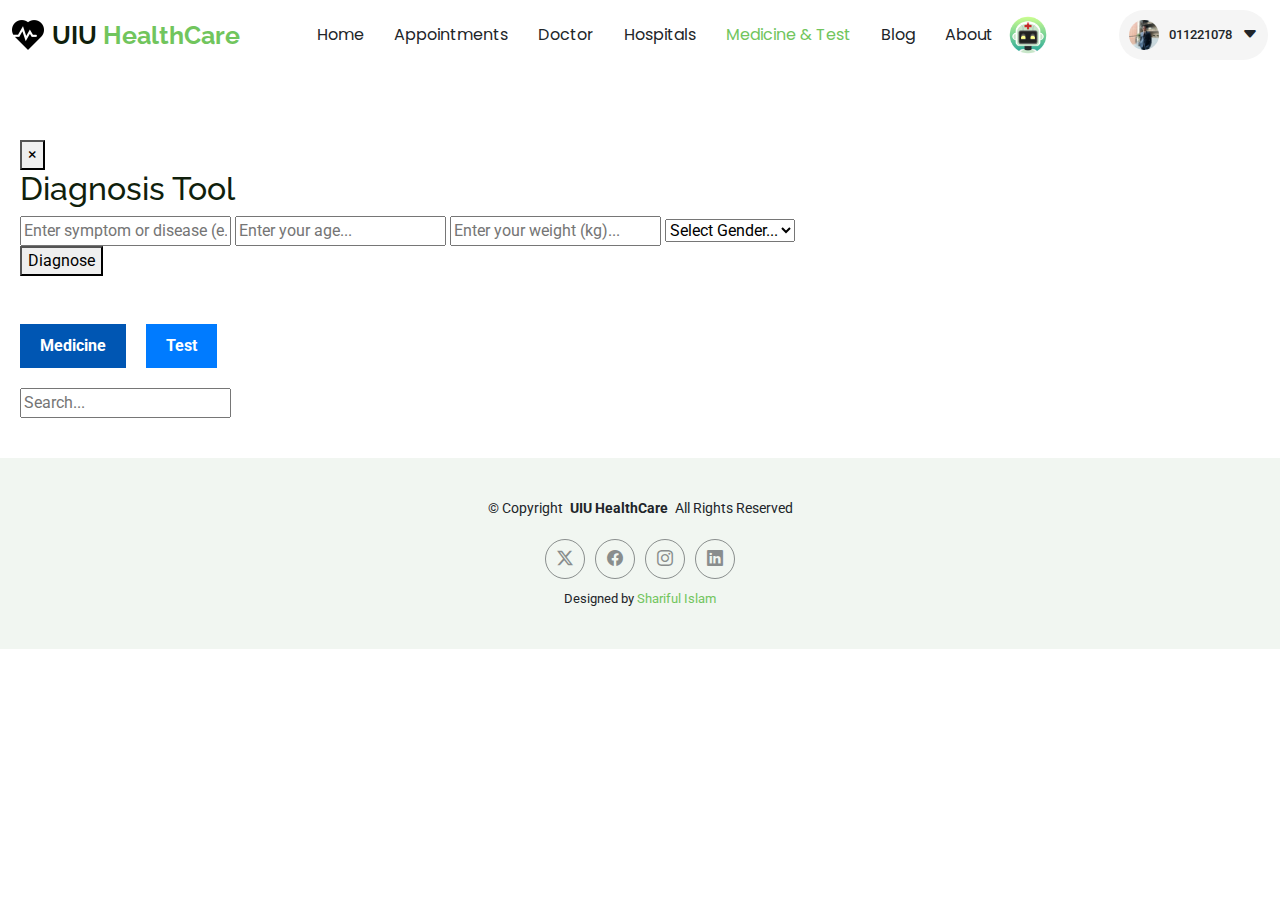
<file: medicine-test.html>
<!DOCTYPE html>
<html lang="en">

<head>
  <meta charset="UTF-8">
  <meta name="viewport" content="width=device-width, initial-scale=1.0">
  <title>Students Homepage - UIU HealthCare</title>

  <!-- Favicons -->
  <link href="assets/img/title.png" rel="icon">
  <link href="assets/img/apple-touch-icon.png" rel="apple-touch-icon">

  <!-- Fonts -->
  <link href="https://fonts.googleapis.com" rel="preconnect">
  <link href="https://fonts.gstatic.com" rel="preconnect" crossorigin>
  <link
    href="https://fonts.googleapis.com/css2?family=Roboto:ital,wght@0,100;0,300;0,400;0,500;0,700;0,900;1,100;1,300;1,400;1,500;1,700;1,900&family=Poppins:ital,wght@0,100;0,200;0,300;0,400;0,500;0,600;0,700;0,800;0,900;1,100;1,200;1,300;1,400;1,500;1,600;1,700;1,800;1,900&family=Raleway:ital,wght@0,100;0,200;0,300;0,400;0,500;0,600;0,700;0,800;0,900;1,100;1,200;1,300;1,400;1,500;1,600;1,700;1,800;1,900&display=swap"
    rel="stylesheet">

  <!-- Vendor CSS Files -->
  <link href="assets/vendor/bootstrap/css/bootstrap.min.css" rel="stylesheet">
  <link href="assets/vendor/bootstrap-icons/bootstrap-icons.css" rel="stylesheet">
  <link href="assets/vendor/aos/aos.css" rel="stylesheet">
  <link href="assets/vendor/glightbox/css/glightbox.min.css" rel="stylesheet">
  <!-- Main CSS File -->
  <link href="assets/css/main.css" rel="stylesheet">

  <style>
    /*CSS Code have to Starts from Here and id/class name should be unique according to page name */
    .med-test-container {
      margin-top: 50px;
      padding: 20px;
    }

    .med-test-tabs {
      display: flex;
      justify-content: flex-start;
      gap: 20px;
    }

    .med-test-tabs button {
      padding: 10px 20px;
      cursor: pointer;
      border: none;
      background-color: #007bff;
      color: white;
      font-weight: bold;
    }

    .med-test-tabs button.active {
      background-color: #0056b3;
    }

    .med-test-search {
      margin-top: 20px;
      margin-bottom: 20px;
    }

    .med-test-card {
      border: 1px solid #ddd;
      padding: 15px;
      margin: 10px;
      border-radius: 8px;
    }

    .med-test-card h4 {
      margin-bottom: 10px;
    }

    .med-test-card p {
      margin-bottom: 15px;
    }

    .pagination {
      display: flex;
      justify-content: center;
      gap: 10px;
    }

    .pagination button {
      padding: 5px 10px;
      border: none;
      background-color: #007bff;
      color: white;
      cursor: pointer;
    }

    .pagination button.disabled {
      background-color: #ccc;
      cursor: not-allowed;
    }
  </style>
</head>

<body>
  <header id="header" class="header d-flex align-items-center sticky-top">
    <div class="container-fluid container-l position-relative d-flex align-items-center justify-content-between">
      <a href="index.html" class="logo d-flex align-items-center">
        <!-- Uncomment the line below if you also wish to use an image logo -->
        <img src="assets/img/header-logo.png" alt="header-logo">
        <h1 class="sitename">UIU<span> HealthCare</span></h1>
      </a>

      <nav id="navmenu" class="navmenu">
        <ul>
          <li><a href="homepagestudent.html">Home</a></li>
          <li><a href="#services">Appointments</a></li>
          <li><a href="#doctor">Doctor</a></li>
          <li><a href="#blog-n-tips">Hospitals</a></li>
          <li><a href="medicine-test.html" class="active">Medicine & Test</a></li>
          <li><a href="#contact">Blog</a></li>
          <li><a href="about.html">About</a></li>
          <li onclick="openDiagnoseNav()"><img src="assets/img/diagnose-bot.png" height="40px" width="40px"
              alt="Diagnosis-tool"></li>

        </ul>
        <i class="mobile-nav-toggle d-xl-none bi bi-list"></i>
      </nav>
      <!-- Profile Dropdown -->
      <div class="profile-container">
        <div class="profile-btn" id="profileButton">
          <img src="assets/img/me.jpg" alt="User Avatar">
          <span>011221078</span>
          <i class="bi bi-caret-down-fill"></i>
        </div>
        <div class="dropdown-menu" id="profileDropdown">
          <div class="dropdown-header">
            <img src="assets/img/me.jpg" alt="User Avatar">
            <h5>Shariful Islam</h5>
            <small>ID: 011221078</small>
          </div>
          <div class="dropdown-item">
            <i class="bi bi-person"></i> My Profile
          </div>
          <div class="dropdown-item">
            <i class="bi bi-bell"></i> Notification
          </div>
          <div class="dropdown-item">
            <i class="bi bi-question-circle"></i> Help Center
          </div>
          <div class="dropdown-item">
            <i class="bi bi-gear"></i> Settings and Privacy
          </div>
          <div class="dropdown-item">
            <i class="bi bi-exclamation-triangle"></i> Report a problem
          </div>
          <div class="logout-btn">
            <i class="bi bi-box-arrow-right"></i> Log out
          </div>
        </div>
      </div>

    </div>
  </header>
  <main class="med-test-container">
    <!--Code of DiagnoseBot-->
    <div class="diagnosebot-nav-modal" id="diagnosisNav">
      <button class="bot-close-btn" onclick="closeDiagnoseNav()">&times;</button>
      <h2>Diagnosis Tool</h2>
      <input type="text" id="searchInput" placeholder="Enter symptom or disease (e.g., fever, cough)"
        onkeyup="showSuggestions()" class="botInput">
      <input type="number" id="ageInput" placeholder="Enter your age..." class="botInput">
      <input type="number" id="weightInput" placeholder="Enter your weight (kg)..." class="botInput">

      <select id="botGenderInput">
        <option value="">Select Gender...</option>
        <option value="male">Male</option>
        <option value="female">Female</option>
        <option value="other">Other</option>
      </select>

      <div class="suggestions" id="suggestionsBox"></div>
      <button onclick="getDiagnosis()" class="botButtonProperty">Diagnose</button>
      <div class="result" id="diagnosisResult"></div>
      <br><button id="solutionBtn" onclick="showSolution()" style="display:none;" class="botButtonProperty">First
        Aid</button><br>
      <div class="solution" id="solutionText"></div>
    </div>

    <!--Code have to Starts from Here and id/class name should be unique according to page name-->
    <div class="med-test-tabs">
      <button id="medicineButton" class="active" onclick="showContent('medicine')">Medicine</button>
      <button id="testButton" onclick="showContent('test')">Test</button>
    </div>

    <div class="med-test-search">
      <input type="text" id="searchBox" placeholder="Search..." onkeyup="searchData()">
    </div>

    <div id="medicineContent" class="med-test-content">
      <!-- Medicine data will be loaded here -->
    </div>

    <div id="testContent" class="med-test-content" style="display: none;">
      <!-- Test data will be loaded here -->
    </div>

    <div class="pagination" id="pagination">
      <!-- Pagination buttons will be loaded here -->
    </div>

  </main>

  <footer id="footer" class="footer light-background">

    <div class="container">
      <div class="copyright text-center ">
        <p>© <span>Copyright</span> <strong class="px-1 sitename">UIU HealthCare</strong> <span>All Rights
            Reserved</span></p>
      </div>
      <div class="social-links d-flex justify-content-center">
        <a href=""><i class="bi bi-twitter-x"></i></a>
        <a href=""><i class="bi bi-facebook"></i></a>
        <a href=""><i class="bi bi-instagram"></i></a>
        <a href=""><i class="bi bi-linkedin"></i></a>
      </div>
      <div class="credits">
        <!-- All the links in the footer should remain intact. -->
        <!-- You can delete the links only if you've purchased the pro version. -->
        <!-- Licensing information: https://bootstrapmade.com/license/ -->
        <!-- Purchase the pro version with working PHP/AJAX contact form: [buy-url] -->
        Designed by <a href="https://github.com/Sharif2023">Shariful Islam</a>
      </div>
    </div>

  </footer>
  <!--Javascript-->
  <script src="assets/js/student.js"></script>
  <script>
    let currentPage = 1;
    let currentType = 'medicine';

    function showContent(type) {
      currentType = type;
      currentPage = 1;

      document.getElementById('medicineContent').style.display = type === 'medicine' ? 'block' : 'none';
      document.getElementById('testContent').style.display = type === 'test' ? 'block' : 'none';

      document.getElementById('medicineButton').classList.toggle('active', type === 'medicine');
      document.getElementById('testButton').classList.toggle('active', type === 'test');

      loadData(); // reload data for new type
    }

    function loadData() {
      const type = currentType;
      const searchQuery = document.getElementById('searchBox').value;

      fetch(`medicine-test.php?type=${type}&page=${currentPage}&search=${encodeURIComponent(searchQuery)}`)
        .then(response => response.json())
        .then(data => {
          const contentDiv = document.getElementById(`${type}Content`);
          contentDiv.innerHTML = '';

          if (data.items.length === 0) {
            contentDiv.innerHTML = "<p>No data found.</p>";
            document.getElementById('pagination').innerHTML = '';
            return;
          }

          data.items.forEach(item => {
            const card = document.createElement('div');
            card.classList.add('med-test-card');
            card.innerHTML = `
                <h4><strong>${item.name}</strong></h4>
                <p>${item.description}</p>
                <p><strong>Price:</strong> ${item.price} TK</p>
              `;
            contentDiv.appendChild(card);
          });

          updatePagination(data.pages);
        })
        .catch(error => {
          console.error('Error:', error);
        });
    }

    function updatePagination(totalPages) {
      const paginationDiv = document.getElementById('pagination');
      paginationDiv.innerHTML = '';

      for (let i = 1; i <= totalPages; i++) {
        const pageBtn = document.createElement('button');
        pageBtn.innerText = i;

        if (i === currentPage) {
          pageBtn.classList.add('disabled');
        } else {
          pageBtn.onclick = () => {
            currentPage = i;
            loadData();
          };
        }

        paginationDiv.appendChild(pageBtn);
      }
    }

    function searchData() {
      currentPage = 1;
      loadData();
    }

    // Initial load
    window.onload = () => {
      showContent('medicine'); // default
    };
  </script>

</body>

</html>
</file>
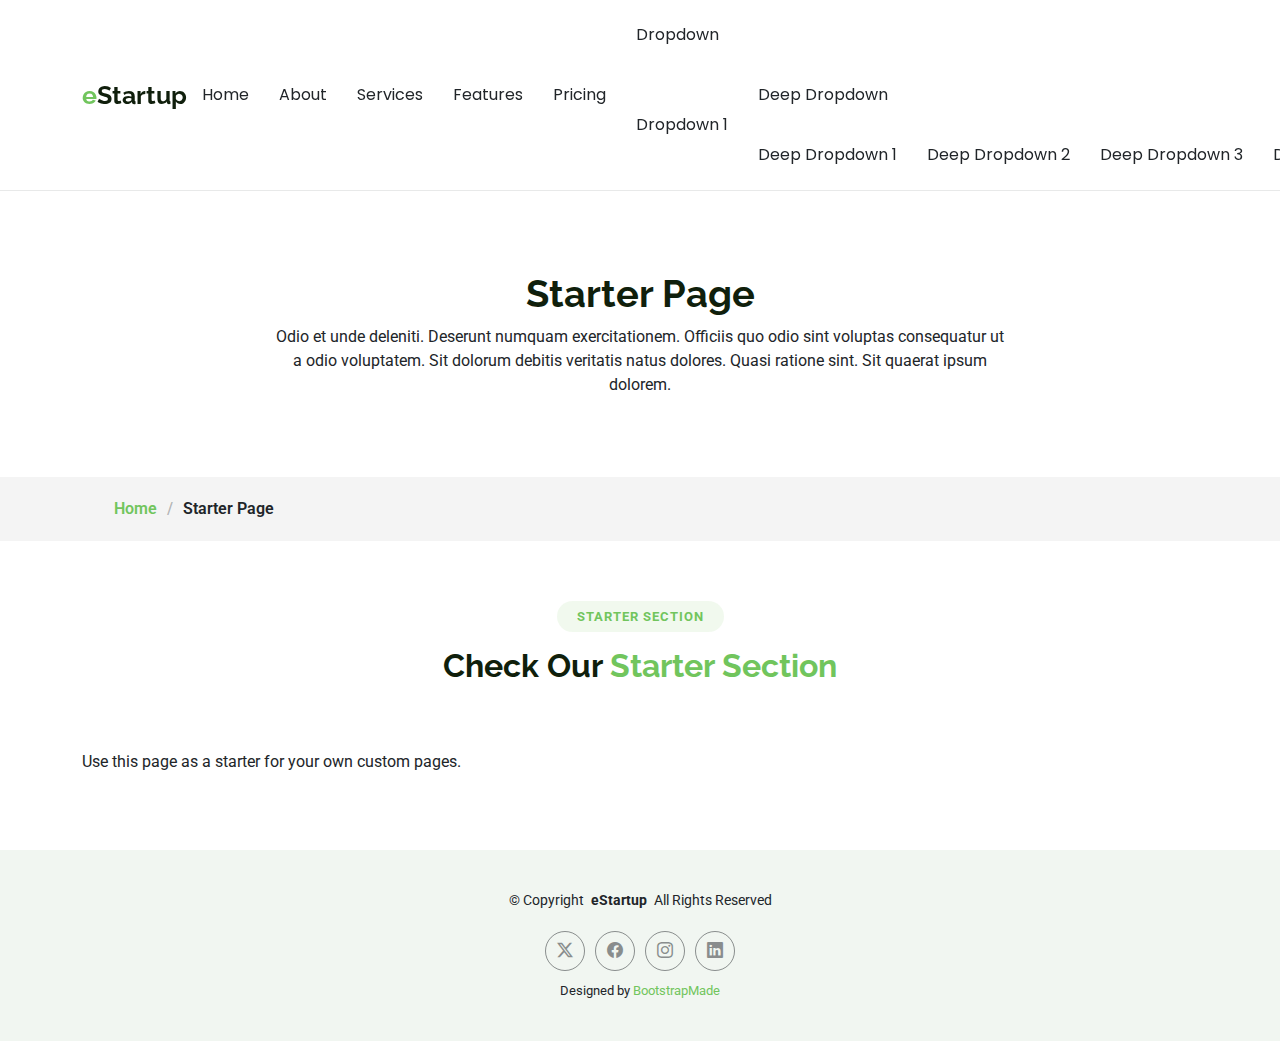
<file: starter-page.html>
<!DOCTYPE html>
<html lang="en">

<head>
  <meta charset="utf-8">
  <meta content="width=device-width, initial-scale=1.0" name="viewport">
  <title>Starter Page - eStartup Bootstrap Template</title>
  <meta name="description" content="">
  <meta name="keywords" content="">

  <!-- Favicons -->
  <link href="assets/img/favicon.png" rel="icon">
  <link href="assets/img/apple-touch-icon.png" rel="apple-touch-icon">

  <!-- Fonts -->
  <link href="https://fonts.googleapis.com" rel="preconnect">
  <link href="https://fonts.gstatic.com" rel="preconnect" crossorigin>
  <link href="https://fonts.googleapis.com/css2?family=Roboto:ital,wght@0,100;0,300;0,400;0,500;0,700;0,900;1,100;1,300;1,400;1,500;1,700;1,900&family=Poppins:ital,wght@0,100;0,200;0,300;0,400;0,500;0,600;0,700;0,800;0,900;1,100;1,200;1,300;1,400;1,500;1,600;1,700;1,800;1,900&family=Raleway:ital,wght@0,100;0,200;0,300;0,400;0,500;0,600;0,700;0,800;0,900;1,100;1,200;1,300;1,400;1,500;1,600;1,700;1,800;1,900&display=swap" rel="stylesheet">

  <!-- Vendor CSS Files -->
  <link href="assets/vendor/bootstrap/css/bootstrap.min.css" rel="stylesheet">
  <link href="assets/vendor/bootstrap-icons/bootstrap-icons.css" rel="stylesheet">
  <link href="assets/vendor/aos/aos.css" rel="stylesheet">
  <link href="assets/vendor/glightbox/css/glightbox.min.css" rel="stylesheet">

  <!-- Main CSS File -->
  <link href="assets/css/main.css" rel="stylesheet">

  <!-- =======================================================
  * Template Name: eStartup
  * Template URL: https://bootstrapmade.com/estartup-bootstrap-landing-page-template/
  * Updated: Aug 07 2024 with Bootstrap v5.3.3
  * Author: BootstrapMade.com
  * License: https://bootstrapmade.com/license/
  ======================================================== -->
</head>

<body class="starter-page-page">

  <header id="header" class="header d-flex align-items-center sticky-top">
    <div class="container-fluid container-xl position-relative d-flex align-items-center justify-content-between">

      <a href="index.html" class="logo d-flex align-items-center">
        <!-- Uncomment the line below if you also wish to use an image logo -->
        <!-- <img src="assets/img/logo.png" alt=""> -->
        <h1 class="sitename"><span>e</span>Startup</h1>
      </a>

      <nav id="navmenu" class="navmenu">
        <ul>
          <li><a href="#hero">Home</a></li>
          <li><a href="#about">About</a></li>
          <li><a href="#services">Services</a></li>
          <li><a href="#features">Features</a></li>
          <li><a href="#pricing">Pricing</a></li>
          <li class="dropdown"><a href="#"><span>Dropdown</span> <i class="bi bi-chevron-down toggle-dropdown"></i></a>
            <ul>
              <li><a href="#">Dropdown 1</a></li>
              <li class="dropdown"><a href="#"><span>Deep Dropdown</span> <i class="bi bi-chevron-down toggle-dropdown"></i></a>
                <ul>
                  <li><a href="#">Deep Dropdown 1</a></li>
                  <li><a href="#">Deep Dropdown 2</a></li>
                  <li><a href="#">Deep Dropdown 3</a></li>
                  <li><a href="#">Deep Dropdown 4</a></li>
                  <li><a href="#">Deep Dropdown 5</a></li>
                </ul>
              </li>
              <li><a href="#">Dropdown 2</a></li>
              <li><a href="#">Dropdown 3</a></li>
              <li><a href="#">Dropdown 4</a></li>
            </ul>
          </li>
          <li><a href="#contact">Contact</a></li>
        </ul>
        <i class="mobile-nav-toggle d-xl-none bi bi-list"></i>
      </nav>

    </div>
  </header>

  <main class="main">

    <!-- Page Title -->
    <div class="page-title" data-aos="fade">
      <div class="heading">
        <div class="container">
          <div class="row d-flex justify-content-center text-center">
            <div class="col-lg-8">
              <h1>Starter Page</h1>
              <p class="mb-0">Odio et unde deleniti. Deserunt numquam exercitationem. Officiis quo odio sint voluptas consequatur ut a odio voluptatem. Sit dolorum debitis veritatis natus dolores. Quasi ratione sint. Sit quaerat ipsum dolorem.</p>
            </div>
          </div>
        </div>
      </div>
      <nav class="breadcrumbs">
        <div class="container">
          <ol>
            <li><a href="index.html">Home</a></li>
            <li class="current">Starter Page</li>
          </ol>
        </div>
      </nav>
    </div><!-- End Page Title -->

    <!-- Starter Section Section -->
    <section id="starter-section" class="starter-section section">

      <!-- Section Title -->
      <div class="container section-title" data-aos="fade-up">
        <h2>Starter Section</h2>
        <div><span>Check Our</span> <span class="description-title">Starter Section</span></div>
      </div><!-- End Section Title -->

      <div class="container" data-aos="fade-up">
        <p>Use this page as a starter for your own custom pages.</p>
      </div>

    </section><!-- /Starter Section Section -->

  </main>

  <footer id="footer" class="footer light-background">

    <div class="container">
      <div class="copyright text-center ">
        <p>© <span>Copyright</span> <strong class="px-1 sitename">eStartup</strong> <span>All Rights Reserved</span></p>
      </div>
      <div class="social-links d-flex justify-content-center">
        <a href=""><i class="bi bi-twitter-x"></i></a>
        <a href=""><i class="bi bi-facebook"></i></a>
        <a href=""><i class="bi bi-instagram"></i></a>
        <a href=""><i class="bi bi-linkedin"></i></a>
      </div>
      <div class="credits">
        <!-- All the links in the footer should remain intact. -->
        <!-- You can delete the links only if you've purchased the pro version. -->
        <!-- Licensing information: https://bootstrapmade.com/license/ -->
        <!-- Purchase the pro version with working PHP/AJAX contact form: [buy-url] -->
        Designed by <a href="https://bootstrapmade.com/">BootstrapMade</a>
      </div>
    </div>

  </footer>

  <!-- Scroll Top -->
  <a href="#" id="scroll-top" class="scroll-top d-flex align-items-center justify-content-center"><i class="bi bi-arrow-up-short"></i></a>

  <!-- Preloader -->
  <div id="preloader"></div>

  <!-- Vendor JS Files -->
  <script src="assets/vendor/bootstrap/js/bootstrap.bundle.min.js"></script>
  <script src="assets/vendor/php-email-form/validate.js"></script>
  <script src="assets/vendor/aos/aos.js"></script>
  <script src="assets/vendor/glightbox/js/glightbox.min.js"></script>

  <!-- Main JS File -->
  <script src="assets/js/main.js"></script>

</body>

</html>
</file>
<file: Landing Page/assets/css/main.css>
/**
* Template Name: eStartup
* Template URL: https://bootstrapmade.com/estartup-bootstrap-landing-page-template/
* Updated: Aug 07 2024 with Bootstrap v5.3.3
* Author: BootstrapMade.com
* License: https://bootstrapmade.com/license/
*/

/*--------------------------------------------------------------
# Font & Color Variables
# Help: https://bootstrapmade.com/color-system/
--------------------------------------------------------------*/
/* Fonts */
:root {
  --default-font: "Roboto",  system-ui, -apple-system, "Segoe UI", Roboto, "Helvetica Neue", Arial, "Noto Sans", "Liberation Sans", sans-serif, "Apple Color Emoji", "Segoe UI Emoji", "Segoe UI Symbol", "Noto Color Emoji";
  --heading-font: "Raleway",  sans-serif;
  --nav-font: "Poppins",  sans-serif;
}

/* Global Colors - The following color variables are used throughout the website. Updating them here will change the color scheme of the entire website */
:root { 
  --background-color: #ffffff; /* Background color for the entire website, including individual sections */
  --default-color: #212529; /* Default color used for the majority of the text content across the entire website */
  --heading-color: #101f0c; /* Color for headings, subheadings and title throughout the website */
  --accent-color: #71c55d; /* Accent color that represents your brand on the website. It's used for buttons, links, and other elements that need to stand out */
  --surface-color: #ffffff; /* The surface color is used as a background of boxed elements within sections, such as cards, icon boxes, or other elements that require a visual separation from the global background. */
  --contrast-color: #ffffff; /* Contrast color for text, ensuring readability against backgrounds of accent, heading, or default colors. */
}

/* Nav Menu Colors - The following color variables are used specifically for the navigation menu. They are separate from the global colors to allow for more customization options */
:root {
  --nav-color: #212529;  /* The default color of the main navmenu links */
  --nav-hover-color: #71c55d; /* Applied to main navmenu links when they are hovered over or active */
  --nav-mobile-background-color: #ffffff; /* Used as the background color for mobile navigation menu */
  --nav-dropdown-background-color: #ffffff; /* Used as the background color for dropdown items that appear when hovering over primary navigation items */
  --nav-dropdown-color: #212529; /* Used for navigation links of the dropdown items in the navigation menu. */
  --nav-dropdown-hover-color: #71c55d; /* Similar to --nav-hover-color, this color is applied to dropdown navigation links when they are hovered over. */
}

/* Color Presets - These classes override global colors when applied to any section or element, providing reuse of the sam color scheme. */

.light-background {
  --background-color: #f1f6f1;
  --surface-color: #ffffff;
}

.dark-background {
  --background-color: #060606;
  --default-color: #ffffff;
  --heading-color: #ffffff;
  --surface-color: #252525;
  --contrast-color: #ffffff;
}

/* Smooth scroll */
:root {
  scroll-behavior: smooth;
}

/*--------------------------------------------------------------
# General Styling & Shared Classes
--------------------------------------------------------------*/
body {
  color: var(--default-color);
  background-color: var(--background-color);
  font-family: var(--default-font);
}

a {
  color: var(--accent-color);
  text-decoration: none;
  transition: 0.3s;
}

a:hover {
  color: color-mix(in srgb, var(--accent-color), transparent 25%);
  text-decoration: none;
}

h1,
h2,
h3,
h4,
h5,
h6 {
  color: var(--heading-color);
  font-family: var(--heading-font);
}

/* PHP Email Form Messages
------------------------------*/
.php-email-form .error-message {
  display: none;
  background: #df1529;
  color: #ffffff;
  text-align: left;
  padding: 15px;
  margin-bottom: 24px;
  font-weight: 600;
}

.php-email-form .sent-message {
  display: none;
  color: #ffffff;
  background: #059652;
  text-align: center;
  padding: 15px;
  margin-bottom: 24px;
  font-weight: 600;
}

.php-email-form .loading {
  display: none;
  background: var(--surface-color);
  text-align: center;
  padding: 15px;
  margin-bottom: 24px;
}

.php-email-form .loading:before {
  content: "";
  display: inline-block;
  border-radius: 50%;
  width: 24px;
  height: 24px;
  margin: 0 10px -6px 0;
  border: 3px solid var(--accent-color);
  border-top-color: var(--surface-color);
  animation: php-email-form-loading 1s linear infinite;
}

@keyframes php-email-form-loading {
  0% {
    transform: rotate(0deg);
  }

  100% {
    transform: rotate(360deg);
  }
}

/*--------------------------------------------------------------
# Global Header
--------------------------------------------------------------*/
.header {
  color: var(--default-color);
  background-color: var(--background-color);
  padding: 5px 0;
  transition: all 0.5s;
  z-index: 997;
}

.header .logo {
  line-height: 1;
}

.header .logo img {
  max-height: 32px;
  margin-right: 8px;
}

.header .logo h1 {
  font-size: 25px;
  margin: 0;
  font-weight: 700;
  color: var(--heading-color);
}

.header .logo h1 span {
  color: var(--accent-color);
}

.scrolled .header {
  box-shadow: 0px 0 18px rgba(0, 0, 0, 0.1);
}

/*--------------------------------------------------------------
# Navigation Menu
--------------------------------------------------------------*/
/* Navmenu - Desktop */
@media (min-width: 1200px) {
  .navmenu {
    padding: 0;
  }

  .navmenu ul {
    margin: 0;
    padding: 0;
    display: flex;
    list-style: none;
    align-items: center;
  }

  .navmenu li {
    position: relative;
    text-decoration: none;
  }

  .navmenu a,
  .navmenu a:focus {
    color: var(--nav-color);
    padding: 18px 15px;
    font-size: 16px;
    font-family: var(--nav-font);
    font-weight: 400;
    display: flex;
    align-items: center;
    justify-content: space-between;
    white-space: nowrap;
    transition: 0.3s;
  }

  .navmenu a i,
  .navmenu a:focus i {
    font-size: 12px;
    line-height: 0;
    margin-left: 5px;
    transition: 0.3s;
  }

  .navmenu li:last-child a {
    padding-right: 0;
  }

  .navmenu li:hover>a,
  .navmenu .active,
  .navmenu .active:focus {
    color: var(--nav-hover-color);
  }

  /* Navmenu - Mobile */
@media (max-width: 1199px) {
  .mobile-nav-toggle {
    color: var(--nav-color);
    font-size: 28px;
    line-height: 0;
    margin-right: 10px;
    cursor: pointer;
    transition: color 0.3s;
  }

  .navmenu {
    padding: 0;
    z-index: 9997;
  }

  .navmenu ul {
    display: none;
    list-style: none;
    position: absolute;
    inset: 60px 20px 20px 20px;
    padding: 10px 0;
    margin: 0;
    border-radius: 6px;
    background-color: var(--nav-mobile-background-color);
    overflow-y: auto;
    transition: 0.3s;
    z-index: 9998;
    box-shadow: 0px 0px 30px rgba(0, 0, 0, 0.1);
  }

  .navmenu a,
  .navmenu a:focus {
    color: var(--nav-dropdown-color);
    padding: 10px 20px;
    font-family: var(--nav-font);
    font-size: 17px;
    font-weight: 500;
    display: flex;
    align-items: center;
    justify-content: space-between;
    white-space: nowrap;
    transition: 0.3s;
  }

  .navmenu a i,
  .navmenu a:focus i {
    font-size: 12px;
    line-height: 0;
    margin-left: 5px;
    width: 30px;
    height: 30px;
    display: flex;
    align-items: center;
    justify-content: center;
    border-radius: 50%;
    transition: 0.3s;
    background-color: color-mix(in srgb, var(--accent-color), transparent 90%);
  }

  .navmenu a i:hover,
  .navmenu a:focus i:hover {
    background-color: var(--accent-color);
    color: var(--contrast-color);
  }

  .navmenu a:hover,
  .navmenu .active,
  .navmenu .active:focus {
    color: var(--nav-dropdown-hover-color);
  }

  .navmenu .active i,
  .navmenu .active:focus i {
    background-color: var(--accent-color);
    color: var(--contrast-color);
    transform: rotate(180deg);
  }
}

  .mobile-nav-active {
    overflow: hidden;
  }

  .mobile-nav-active .mobile-nav-toggle {
    color: #fff;
    position: absolute;
    font-size: 32px;
    top: 15px;
    right: 15px;
    margin-right: 0;
    z-index: 9999;
  }

  .mobile-nav-active .navmenu {
    position: fixed;
    overflow: hidden;
    inset: 0;
    background: rgba(33, 37, 41, 0.8);
    transition: 0.3s;
  }

  .mobile-nav-active .navmenu>ul {
    display: block;
  }
}

.auth-button {
  background-color: #4caf4f;
  color: white;
  border: none;
  padding: 9px 18px;
  font-size: 16px;
  border-radius: 5px;
  cursor: pointer;
  transition: background 0.3s;
  margin-left: 10px;
}
.auth-button:hover {
  background-color: #43a047;
}
.hero-line2{
  color: #4caf4f;
}
/*--------------------------------------------------------------
# Global Footer
--------------------------------------------------------------*/
.footer {
  color: var(--default-color);
  background-color: var(--background-color);
  font-size: 14px;
  padding: 40px 0;
  position: relative;
}

.footer .copyright p {
  margin-bottom: 0;
}

.footer .social-links {
  margin-top: 20px;
}

.footer .social-links a {
  display: flex;
  align-items: center;
  justify-content: center;
  width: 40px;
  height: 40px;
  border-radius: 50%;
  border: 1px solid color-mix(in srgb, var(--default-color), transparent 50%);
  font-size: 16px;
  color: color-mix(in srgb, var(--default-color), transparent 50%);
  margin: 0 5px;
  transition: 0.3s;
}

.footer .social-links a:hover {
  color: var(--accent-color);
  border-color: var(--accent-color);
}

.footer .credits {
  margin-top: 10px;
  font-size: 13px;
  text-align: center;
}

/*--------------------------------------------------------------
# Preloader
--------------------------------------------------------------*/
#preloader {
  position: fixed;
  inset: 0;
  z-index: 9999;
  overflow: hidden;
  background-color: var(--background-color);
  transition: all 0.6s ease-out;
}

#preloader:before {
  content: "";
  position: fixed;
  top: calc(50% - 30px);
  left: calc(50% - 30px);
  border: 6px solid var(--accent-color);
  border-top-color: color-mix(in srgb, var(--accent-color), transparent 90%);
  border-radius: 50%;
  width: 60px;
  height: 60px;
  animation: animate-preloader 1s linear infinite;
}

@keyframes animate-preloader {
  0% {
    transform: rotate(0deg);
  }

  100% {
    transform: rotate(360deg);
  }
}

/*--------------------------------------------------------------
# Scroll Top Button
--------------------------------------------------------------*/
.scroll-top {
  position: fixed;
  visibility: hidden;
  opacity: 0;
  right: 15px;
  bottom: -15px;
  z-index: 99999;
  background-color: var(--accent-color);
  width: 44px;
  height: 44px;
  border-radius: 50px;
  transition: all 0.4s;
}

.scroll-top i {
  font-size: 24px;
  color: var(--contrast-color);
  line-height: 0;
}

.scroll-top:hover {
  background-color: color-mix(in srgb, var(--accent-color), transparent 20%);
  color: var(--contrast-color);
}

.scroll-top.active {
  visibility: visible;
  opacity: 1;
  bottom: 15px;
}

/*--------------------------------------------------------------
# Disable aos animation delay on mobile devices
--------------------------------------------------------------*/
@media screen and (max-width: 768px) {
  [data-aos-delay] {
    transition-delay: 0 !important;
  }
}

/*--------------------------------------------------------------
# Global Page Titles & Breadcrumbs
--------------------------------------------------------------*/
.page-title {
  color: var(--default-color);
  background-color: var(--background-color);
  position: relative;
}

.page-title .heading {
  padding: 80px 0;
  border-top: 1px solid color-mix(in srgb, var(--default-color), transparent 90%);
}

.page-title .heading h1 {
  font-size: 38px;
  font-weight: 700;
}

.page-title nav {
  background-color: color-mix(in srgb, var(--default-color), transparent 95%);
  padding: 20px 0;
}

.page-title nav ol {
  display: flex;
  flex-wrap: wrap;
  list-style: none;
  margin: 0;
  font-size: 16px;
  font-weight: 600;
}

.page-title nav ol li+li {
  padding-left: 10px;
}

.page-title nav ol li+li::before {
  content: "/";
  display: inline-block;
  padding-right: 10px;
  color: color-mix(in srgb, var(--default-color), transparent 70%);
}

/*--------------------------------------------------------------
# Global Sections
--------------------------------------------------------------*/
section,
.section {
  color: var(--default-color);
  background-color: var(--background-color);
  padding: 60px 0;
  scroll-margin-top: 90px;
  overflow: clip;
}

@media (max-width: 1199px) {

  section,
  .section {
    scroll-margin-top: 66px;
  }
}

/*--------------------------------------------------------------
# Global Section Titles
--------------------------------------------------------------*/
.section-title {
  text-align: center;
  padding-bottom: 60px;
  position: relative;
}

.section-title h2 {
  font-size: 13px;
  letter-spacing: 1px;
  font-weight: 700;
  padding: 8px 20px;
  margin: 0;
  background: color-mix(in srgb, var(--accent-color), transparent 90%);
  color: var(--accent-color);
  display: inline-block;
  text-transform: uppercase;
  border-radius: 50px;
  font-family: var(--default-font);
}

.section-title div {
  color: var(--heading-color);
  margin: 10px 0 0 0;
  font-size: 32px;
  font-weight: 700;
  font-family: var(--heading-font);
}

.section-title div .description-title {
  color: var(--accent-color);
}

/*--------------------------------------------------------------
# Hero Section
--------------------------------------------------------------*/
.hero {
  width: 100%;
  position: relative;
  padding: 0px 0 120px 120px;
}

.hero img{
  height: 400px;
  width: 400px;
}

.hero .container {
  position: relative;
  z-index: 3;
}

.hero h2 {
  font-size: 48px;
  font-weight: 700;
  margin-bottom: 20px;
}

.hero h2 .accent {
  color: var(--accent-color);
}

.hero p {
  color: color-mix(in srgb, var(--default-color), transparent 40%);
  font-weight: 400;
  margin-bottom: 30px;
}

.hero .btn-get-started {
  color: var(--contrast-color);
  background: var(--accent-color);
  font-family: var(--heading-font);
  font-weight: 500;
  font-size: 14px;
  letter-spacing: 1px;
  display: inline-block;
  padding: 12px 36px;
  border-radius: 50px;
  transition: 0.5s;
  box-shadow: 0 8px 28px rgba(0, 0, 0, 0.1);
}

.hero .btn-get-started:hover {
  background: color-mix(in srgb, var(--accent-color), transparent 15%);
  box-shadow: 0 8px 28px rgba(0, 0, 0, 0.1);
}

.hero .btn-watch-video {
  font-size: 16px;
  transition: 0.5s;
  margin-left: 25px;
  font-weight: 600;
}

.hero .btn-watch-video i {
  color: var(--accent-color);
  font-size: 32px;
  transition: 0.3s;
  line-height: 0;
  margin-right: 8px;
}

.hero .btn-watch-video:hover {
  color: var(--accent-color);
}

.hero .btn-watch-video:hover i {
  color: color-mix(in srgb, var(--accent-color), transparent 15%);
}

@media (max-width: 640px) {
  .hero h2 {
    font-size: 36px;
  }

  .hero .btn-get-started,
  .hero .btn-watch-video {
    font-size: 14px;
  }
}

.hero .icon-boxes {
  padding-bottom: 60px;
  z-index: 4;
}

.hero .icon-box {
  background: var(--surface-color);
  padding: 60px 30px;
  position: relative;
  overflow: hidden;
  box-shadow: 0 0 29px 0 rgba(0, 0, 0, 0.1);
  transition: all 0.3s ease-in-out;
  border-radius: 8px;
  z-index: 1;
  height: 100%;
  width: 100%;
  text-align: center;
}

.hero .icon-box .title {
  font-weight: 700;
  margin-bottom: 15px;
  font-size: 24px;
}

.hero .icon-box .title a {
  color: color-mix(in srgb, var(--default-color), transparent 20%);
  transition: 0.3s;
}

.hero .icon-box .icon {
  margin-bottom: 20px;
  padding-top: 10px;
  display: inline-block;
  transition: all 0.3s ease-in-out;
  font-size: 48px;
  line-height: 1;
  color: var(--accent-color);
}

.hero .icon-box:hover {
  background-color: var(--accent-color);
}

.hero .icon-box:hover .title a,
.hero .icon-box:hover .icon {
  color: var(--contrast-color);
}

/*--------------------------------------------------------------
# About Section
--------------------------------------------------------------*/
.about .content .who-we-are {
  text-transform: uppercase;
  margin-bottom: 15px;
  color: color-mix(in srgb, var(--default-color), transparent 40%);
}

.about .content h3 {
  font-size: 2rem;
  font-weight: 700;
}

.about .content ul {
  list-style: none;
  padding: 0;
}

.about .content ul li {
  padding-bottom: 10px;
}

.about .content ul i {
  font-size: 1.25rem;
  margin-right: 4px;
  color: var(--accent-color);
}

.about .content p:last-child {
  margin-bottom: 0;
}

.about .content .read-more {
  background: var(--accent-color);
  color: var(--contrast-color);
  font-family: var(--heading-font);
  font-weight: 500;
  font-size: 16px;
  letter-spacing: 1px;
  padding: 12px 24px;
  border-radius: 5px;
  transition: 0.3s;
  display: inline-flex;
  align-items: center;
  justify-content: center;
}

.about .content .read-more i {
  font-size: 18px;
  margin-left: 5px;
  line-height: 0;
  transition: 0.3s;
}

.about .content .read-more:hover {
  background: color-mix(in srgb, var(--accent-color), transparent 20%);
  padding-right: 19px;
}

.about .content .read-more:hover i {
  margin-left: 10px;
}

.about .about-images img {
  border-radius: 10px;
}

/*--------------------------------------------------------------
# Services Section
--------------------------------------------------------------*/
.services .service-item {
  background-color: var(--surface-color);
  box-shadow: 0px 5px 90px 0px rgba(0, 0, 0, 0.1);
  padding: 60px 30px;
  transition: all ease-in-out 0.3s;
  border-radius: 18px;
  border-bottom: 5px solid var(--surface-color);
  height: 100%;
}

.services .service-item .icon {
  color: var(--contrast-color);
  background: var(--accent-color);
  margin: 0;
  width: 64px;
  height: 64px;
  border-radius: 50px;
  display: flex;
  align-items: center;
  justify-content: center;
  margin-bottom: 20px;
  font-size: 28px;
  transition: ease-in-out 0.3s;
}

.services .service-item h3 {
  font-weight: 700;
  color: #4caf4f;
  margin: 10px 0 15px 0;
  font-size: 22px;
  transition: ease-in-out 0.3s;
}

.services .service-item p {
  line-height: 24px;
  font-size: 14px;
  margin-bottom: 0;
}

@media (min-width: 1365px) {
  .services .service-item:hover {
    transform: translateY(-10px);
    border-color: var(--accent-color);
  }

  .services .service-item:hover h3 {
    color: var(--accent-color);
  }
}

.stat-section {
  display: flex;
  justify-content: space-between;
  align-items: center;
  width: 100%;
  background-color: #F5F7FA;
  padding: 50px;
  border-radius: 10px;
  box-shadow: 0 0 10px rgba(0, 0, 0, 0.1);
}

.text-content {
  max-width: 50%;
  text-align: right;
}

.text-content h2 {
  font-size: 24px;
  color: #333;
}

.text-content .highlight {
  color: #4caf4f;
  font-weight: bold;
}

.text-content p {
  color: #666;
}

.stats {
  display: flex;
  flex-wrap: wrap;
  justify-content: center;
  gap: 30px;
  max-width: 600px;
}

.stat-item {
  display: flex;
  align-items: center;
  gap: 10px;
  width: 45%; /* Two items per row */
}

.icon-stat {
  width: 40px;
  height: 40px;
  display: flex;
  justify-content: center;
  align-items: center;
  background-color: #4caf4f;
  color: white;
  border-radius: 50%;
  font-size: 24px;
  margin-right: 10px;
}

.stat-item h3 {
  color: #333;
  margin: 0;
}

.stat-item p {
  color: #666;
  margin: 0;
}


/*VC quoute */
#vc-quote{
  background-color: #F5F7FA;
}

.vc-name{
  color: #4caf4f;
}

/* Blogs and Tips */
.card-img-top{
  height: 250px;

}

/*--------------------------------------------------------------
# Features Section
--------------------------------------------------------------*/
.features .feature-box {
  background-color: var(--surface-color);
  padding: 24px 20px;
  box-shadow: 0px 0 30px rgba(0, 0, 0, 0.1);
  transition: 0.3s;
  height: 100%;
}

.features .feature-box h3 {
  font-size: 18px;
  font-weight: 700;
  margin: 0;
}

.features .feature-box i {
  background: color-mix(in srgb, var(--accent-color), transparent 92%);
  color: var(--accent-color);
  line-height: 0;
  padding: 4px;
  margin-right: 10px;
  font-size: 24px;
  border-radius: 3px;
  transition: 0.3s;
}

.features .feature-box:hover i {
  background: var(--accent-color);
  color: var(--contrast-color);
}

/* Doctor */

.img-fluid{
  border-radius: 5px;
  height: 300px;
  width: 300px;
}

/*--------------------------------------------------------------
# Contact Section
--------------------------------------------------------------*/
.contact .info-item+.info-item {
  margin-top: 40px;
}

.contact .info-item i {
  color: var(--accent-color);
  background: color-mix(in srgb, var(--accent-color), transparent 92%);
  font-size: 20px;
  width: 44px;
  height: 44px;
  display: flex;
  justify-content: center;
  align-items: center;
  border-radius: 50px;
  transition: all 0.3s ease-in-out;
  margin-right: 15px;
}

.contact .info-item h3 {
  padding: 0;
  font-size: 18px;
  font-weight: 700;
  margin-bottom: 5px;
}

.contact .info-item p {
  padding: 0;
  margin-bottom: 0;
  font-size: 14px;
}

.contact .info-item:hover i {
  background: var(--accent-color);
  color: var(--contrast-color);
}

.contact .php-email-form {
  height: 100%;
}

.contact .php-email-form input[type=text],
.contact .php-email-form input[type=email],
.contact .php-email-form textarea {
  font-size: 14px;
  padding: 10px 15px;
  box-shadow: none;
  border-radius: 0;
  color: var(--default-color);
  background-color: color-mix(in srgb, var(--background-color), transparent 50%);
  border-color: color-mix(in srgb, var(--default-color), transparent 80%);
}

.contact .php-email-form input[type=text]:focus,
.contact .php-email-form input[type=email]:focus,
.contact .php-email-form textarea:focus {
  border-color: var(--accent-color);
}

.contact .php-email-form input[type=text]::placeholder,
.contact .php-email-form input[type=email]::placeholder,
.contact .php-email-form textarea::placeholder {
  color: color-mix(in srgb, var(--default-color), transparent 70%);
}

.contact .php-email-form button[type=submit] {
  color: var(--contrast-color);
  background: var(--accent-color);
  border: 0;
  padding: 10px 30px;
  transition: 0.4s;
  border-radius: 50px;
}

.contact .php-email-form button[type=submit]:hover {
  background: color-mix(in srgb, var(--accent-color), transparent 25%);
}

/*--------------------------------------------------------------
# Service Details Section
--------------------------------------------------------------*/
.service-details .service-box {
  background-color: var(--surface-color);
  padding: 20px;
  box-shadow: 0px 2px 20px rgba(0, 0, 0, 0.1);
}

.service-details .service-box+.service-box {
  margin-top: 30px;
}

.service-details .service-box h4 {
  font-size: 20px;
  font-weight: 700;
  border-bottom: 2px solid color-mix(in srgb, var(--default-color), transparent 92%);
  padding-bottom: 15px;
  margin-bottom: 15px;
}

.service-details .services-list {
  background-color: var(--surface-color);
}

.service-details .services-list a {
  color: color-mix(in srgb, var(--default-color), transparent 20%);
  background-color: color-mix(in srgb, var(--default-color), transparent 96%);
  display: flex;
  align-items: center;
  padding: 12px 15px;
  margin-top: 15px;
  transition: 0.3s;
}

.service-details .services-list a:first-child {
  margin-top: 0;
}

.service-details .services-list a i {
  font-size: 16px;
  margin-right: 8px;
  color: var(--accent-color);
}

.service-details .services-list a.active {
  color: var(--contrast-color);
  background-color: var(--accent-color);
}

.service-details .services-list a.active i {
  color: var(--contrast-color);
}

.service-details .services-list a:hover {
  background-color: color-mix(in srgb, var(--accent-color), transparent 95%);
  color: var(--accent-color);
}

.service-details .download-catalog a {
  color: var(--default-color);
  display: flex;
  align-items: center;
  padding: 10px 0;
  transition: 0.3s;
  border-top: 1px solid color-mix(in srgb, var(--default-color), transparent 90%);
}

.service-details .download-catalog a:first-child {
  border-top: 0;
  padding-top: 0;
}

.service-details .download-catalog a:last-child {
  padding-bottom: 0;
}

.service-details .download-catalog a i {
  font-size: 24px;
  margin-right: 8px;
  color: var(--accent-color);
}

.service-details .download-catalog a:hover {
  color: var(--accent-color);
}

.service-details .help-box {
  background-color: var(--accent-color);
  color: var(--contrast-color);
  margin-top: 30px;
  padding: 30px 15px;
}

.service-details .help-box .help-icon {
  font-size: 48px;
}

.service-details .help-box h4,
.service-details .help-box a {
  color: var(--contrast-color);
}

.service-details .services-img {
  margin-bottom: 20px;
}

.service-details h3 {
  font-size: 26px;
  font-weight: 700;
}

.service-details p {
  font-size: 15px;
}

.service-details ul {
  list-style: none;
  padding: 0;
  font-size: 15px;
}

.service-details ul li {
  padding: 5px 0;
  display: flex;
  align-items: center;
}

.service-details ul i {
  font-size: 20px;
  margin-right: 8px;
  color: var(--accent-color);
}

/*--------------------------------------------------------------
# Starter Section Section
--------------------------------------------------------------*/
.starter-section {
  /* Add your styles here */
}
</file>
<file: assets/css/main.css>
/**
* Template Name: eStartup
* Template URL: https://bootstrapmade.com/estartup-bootstrap-landing-page-template/
* Updated: Aug 07 2024 with Bootstrap v5.3.3
* Author: BootstrapMade.com
* License: https://bootstrapmade.com/license/
*/

/*--------------------------------------------------------------
# Font & Color Variables
# Help: https://bootstrapmade.com/color-system/
--------------------------------------------------------------*/
/* Fonts */
:root {
  --default-font: "Roboto",  system-ui, -apple-system, "Segoe UI", Roboto, "Helvetica Neue", Arial, "Noto Sans", "Liberation Sans", sans-serif, "Apple Color Emoji", "Segoe UI Emoji", "Segoe UI Symbol", "Noto Color Emoji";
  --heading-font: "Raleway",  sans-serif;
  --nav-font: "Poppins",  sans-serif;
}

/* Global Colors - The following color variables are used throughout the website. Updating them here will change the color scheme of the entire website */
:root { 
  --background-color: #ffffff; /* Background color for the entire website, including individual sections */
  --default-color: #212529; /* Default color used for the majority of the text content across the entire website */
  --heading-color: #101f0c; /* Color for headings, subheadings and title throughout the website */
  --accent-color: #71c55d; /* Accent color that represents your brand on the website. It's used for buttons, links, and other elements that need to stand out */
  --surface-color: #ffffff; /* The surface color is used as a background of boxed elements within sections, such as cards, icon boxes, or other elements that require a visual separation from the global background. */
  --contrast-color: #ffffff; /* Contrast color for text, ensuring readability against backgrounds of accent, heading, or default colors. */
}

/* Nav Menu Colors - The following color variables are used specifically for the navigation menu. They are separate from the global colors to allow for more customization options */
:root {
  --nav-color: #212529;  /* The default color of the main navmenu links */
  --nav-hover-color: #71c55d; /* Applied to main navmenu links when they are hovered over or active */
  --nav-mobile-background-color: #ffffff; /* Used as the background color for mobile navigation menu */
  --nav-dropdown-background-color: #ffffff; /* Used as the background color for dropdown items that appear when hovering over primary navigation items */
  --nav-dropdown-color: #212529; /* Used for navigation links of the dropdown items in the navigation menu. */
  --nav-dropdown-hover-color: #71c55d; /* Similar to --nav-hover-color, this color is applied to dropdown navigation links when they are hovered over. */
}

/* Color Presets - These classes override global colors when applied to any section or element, providing reuse of the sam color scheme. */

.light-background {
  --background-color: #f1f6f1;
  --surface-color: #ffffff;
}

.dark-background {
  --background-color: #060606;
  --default-color: #ffffff;
  --heading-color: #ffffff;
  --surface-color: #252525;
  --contrast-color: #ffffff;
}

/* Smooth scroll */
:root {
  scroll-behavior: smooth;
}

/*--------------------------------------------------------------
# General Styling & Shared Classes
--------------------------------------------------------------*/
body {
  color: var(--default-color);
  background-color: var(--background-color);
  font-family: var(--default-font);
}

a {
  color: var(--accent-color);
  text-decoration: none;
  transition: 0.3s;
}

a:hover {
  color: color-mix(in srgb, var(--accent-color), transparent 25%);
  text-decoration: none;
}

h1,
h2,
h3,
h4,
h5,
h6 {
  color: var(--heading-color);
  font-family: var(--heading-font);
}

/* PHP Email Form Messages
------------------------------*/
.php-email-form .error-message {
  display: none;
  background: #df1529;
  color: #ffffff;
  text-align: left;
  padding: 15px;
  margin-bottom: 24px;
  font-weight: 600;
}

.php-email-form .sent-message {
  display: none;
  color: #ffffff;
  background: #059652;
  text-align: center;
  padding: 15px;
  margin-bottom: 24px;
  font-weight: 600;
}

.php-email-form .loading {
  display: none;
  background: var(--surface-color);
  text-align: center;
  padding: 15px;
  margin-bottom: 24px;
}

.php-email-form .loading:before {
  content: "";
  display: inline-block;
  border-radius: 50%;
  width: 24px;
  height: 24px;
  margin: 0 10px -6px 0;
  border: 3px solid var(--accent-color);
  border-top-color: var(--surface-color);
  animation: php-email-form-loading 1s linear infinite;
}

@keyframes php-email-form-loading {
  0% {
    transform: rotate(0deg);
  }

  100% {
    transform: rotate(360deg);
  }
}

/*--------------------------------------------------------------
# Global Header
--------------------------------------------------------------*/
.header {
  color: var(--default-color);
  background-color: var(--background-color);
  padding: 5px 0;
  transition: all 0.5s;
  z-index: 997;
}

.header .logo {
  line-height: 1;
}

.header .logo img {
  max-height: 32px;
  margin-right: 8px;
}

.header .logo h1 {
  font-size: 25px;
  margin: 0;
  font-weight: 700;
  color: var(--heading-color);
}

.header .logo h1 span {
  color: var(--accent-color);
}

.scrolled .header {
  box-shadow: 0px 0 18px rgba(0, 0, 0, 0.1);
}

/*--------------------------------------------------------------
# Navigation Menu
--------------------------------------------------------------*/
/* Navmenu - Desktop */
@media (min-width: 1200px) {
  .navmenu {
    padding: 0;
  }

  .navmenu ul {
    margin: 0;
    padding: 0;
    display: flex;
    list-style: none;
    align-items: center;
  }

  .navmenu li {
    position: relative;
    text-decoration: none;
  }

  .navmenu a,
  .navmenu a:focus {
    color: var(--nav-color);
    padding: 18px 15px;
    font-size: 16px;
    font-family: var(--nav-font);
    font-weight: 400;
    display: flex;
    align-items: center;
    justify-content: space-between;
    white-space: nowrap;
    transition: 0.3s;
  }

  .navmenu a i,
  .navmenu a:focus i {
    font-size: 12px;
    line-height: 0;
    margin-left: 5px;
    transition: 0.3s;
  }

  .navmenu li:last-child a {
    padding-right: 0;
  }

  .navmenu li:hover>a,
  .navmenu .active,
  .navmenu .active:focus {
    color: var(--nav-hover-color);
  }

  /* Navmenu - Mobile */
@media (max-width: 1199px) {
  .mobile-nav-toggle {
    color: var(--nav-color);
    font-size: 28px;
    line-height: 0;
    margin-right: 10px;
    cursor: pointer;
    transition: color 0.3s;
  }

  .navmenu {
    padding: 0;
    z-index: 9997;
  }

  .navmenu ul {
    display: none;
    list-style: none;
    position: absolute;
    inset: 60px 20px 20px 20px;
    padding: 10px 0;
    margin: 0;
    border-radius: 6px;
    background-color: var(--nav-mobile-background-color);
    overflow-y: auto;
    transition: 0.3s;
    z-index: 9998;
    box-shadow: 0px 0px 30px rgba(0, 0, 0, 0.1);
  }

  .navmenu a,
  .navmenu a:focus {
    color: var(--nav-dropdown-color);
    padding: 10px 20px;
    font-family: var(--nav-font);
    font-size: 17px;
    font-weight: 500;
    display: flex;
    align-items: center;
    justify-content: space-between;
    white-space: nowrap;
    transition: 0.3s;
  }

  .navmenu a i,
  .navmenu a:focus i {
    font-size: 12px;
    line-height: 0;
    margin-left: 5px;
    width: 30px;
    height: 30px;
    display: flex;
    align-items: center;
    justify-content: center;
    border-radius: 50%;
    transition: 0.3s;
    background-color: color-mix(in srgb, var(--accent-color), transparent 90%);
  }

  .navmenu a i:hover,
  .navmenu a:focus i:hover {
    background-color: var(--accent-color);
    color: var(--contrast-color);
  }

  .navmenu a:hover,
  .navmenu .active,
  .navmenu .active:focus {
    color: var(--nav-dropdown-hover-color);
  }

  .navmenu .active i,
  .navmenu .active:focus i {
    background-color: var(--accent-color);
    color: var(--contrast-color);
    transform: rotate(180deg);
  }
}

  .mobile-nav-active {
    overflow: hidden;
  }

  .mobile-nav-active .mobile-nav-toggle {
    color: #fff;
    position: absolute;
    font-size: 32px;
    top: 15px;
    right: 15px;
    margin-right: 0;
    z-index: 9999;
  }

  .mobile-nav-active .navmenu {
    position: fixed;
    overflow: hidden;
    inset: 0;
    background: rgba(33, 37, 41, 0.8);
    transition: 0.3s;
  }

  .mobile-nav-active .navmenu>ul {
    display: block;
  }
}

/* Profile Dropdown */
.profile-container {
  position: relative;
  display: inline-block;
  cursor: pointer;
}

.profile-btn {
  display: flex;
  align-items: center;
  gap: 10px;
  padding: 10px;
  border-radius: 30px;
  background-color: #f5f5f5;
  cursor: pointer;
  margin-left: 10px;
}

.profile-btn img {
  width: 30px;
  height: 30px;
  border-radius: 50%;
}

.profile-btn span {
  font-weight: 500;
  font-size:small;
}

/*Student Dropdown Menu Start*/
.dropdown-menu {
  position: absolute;
  top: 55px;
  right: 0;
  background: white;
  width: 250px;
  border-radius: 10px;
  box-shadow: 0 5px 10px rgba(0, 0, 0, 0.1);
  padding: 10px 0;
  display: none;
  /* Initially hidden */
  z-index: 100;
}

.dropdown-menu.active {
  display: block;
}

.dropdown-header {
  text-align: center;
  padding: 10px;
  border-bottom: 1px solid #ddd;
}

.dropdown-header img {
  width: 50px;
  height: 50px;
  border-radius: 50%;
  margin-bottom: 5px;
}

.dropdown-header h5 {
  font-size: 16px;
  margin: 0;
}

.dropdown-header small {
  font-size: 12px;
  color: gray;
}

.dropdown-item {
  display: flex;
  align-items: center;
  gap: 10px;
  padding: 10px 20px;
  cursor: pointer;
  transition: 0.2s;
}

.dropdown-item:hover {
  background: #f5f5f5;
}

.dropdown-item i {
  font-size: 18px;
  color: #007bff;
}

.logout-btn {
  background: #198754;
  color: white;
  text-align: center;
  font-weight: 500;
  padding: 10px;
  border-radius: 0 0 10px 10px;
  cursor: pointer;
  display: flex;
  align-items: center;
  justify-content: center;
  gap: 5px;
}

.logout-btn i {
  font-size: 16px;
}

.logout-btn:hover {
  background: #146c43;
}

/*Student Dropdown Menu End*/

.auth-button {
  background-color: #4caf4f;
  color: white;
  border: none;
  padding: 9px 18px;
  font-size: 16px;
  border-radius: 5px;
  cursor: pointer;
  transition: background 0.3s;
  margin-left: 10px;
}
.auth-button:hover {
  background-color: #43a047;
}
.hero-line2{
  color: #4caf4f;
}
/*--------------------------------------------------------------
# Global Footer
--------------------------------------------------------------*/
.footer {
  color: var(--default-color);
  background-color: var(--background-color);
  font-size: 14px;
  padding: 40px 0;
  position: relative;
}

.footer .copyright p {
  margin-bottom: 0;
}

.footer .social-links {
  margin-top: 20px;
}

.footer .social-links a {
  display: flex;
  align-items: center;
  justify-content: center;
  width: 40px;
  height: 40px;
  border-radius: 50%;
  border: 1px solid color-mix(in srgb, var(--default-color), transparent 50%);
  font-size: 16px;
  color: color-mix(in srgb, var(--default-color), transparent 50%);
  margin: 0 5px;
  transition: 0.3s;
}

.footer .social-links a:hover {
  color: var(--accent-color);
  border-color: var(--accent-color);
}

.footer .credits {
  margin-top: 10px;
  font-size: 13px;
  text-align: center;
}

/*--------------------------------------------------------------
# Preloader
--------------------------------------------------------------*/
#preloader {
  position: fixed;
  inset: 0;
  z-index: 9999;
  overflow: hidden;
  background-color: var(--background-color);
  transition: all 0.6s ease-out;
}

#preloader:before {
  content: "";
  position: fixed;
  top: calc(50% - 30px);
  left: calc(50% - 30px);
  border: 6px solid var(--accent-color);
  border-top-color: color-mix(in srgb, var(--accent-color), transparent 90%);
  border-radius: 50%;
  width: 60px;
  height: 60px;
  animation: animate-preloader 1s linear infinite;
}

@keyframes animate-preloader {
  0% {
    transform: rotate(0deg);
  }

  100% {
    transform: rotate(360deg);
  }
}

/*--------------------------------------------------------------
# Scroll Top Button
--------------------------------------------------------------*/
.scroll-top {
  position: fixed;
  visibility: hidden;
  opacity: 0;
  right: 15px;
  bottom: -15px;
  z-index: 99999;
  background-color: var(--accent-color);
  width: 44px;
  height: 44px;
  border-radius: 50px;
  transition: all 0.4s;
}

.scroll-top i {
  font-size: 24px;
  color: var(--contrast-color);
  line-height: 0;
}

.scroll-top:hover {
  background-color: color-mix(in srgb, var(--accent-color), transparent 20%);
  color: var(--contrast-color);
}

.scroll-top.active {
  visibility: visible;
  opacity: 1;
  bottom: 15px;
}

/*--------------------------------------------------------------
# Disable aos animation delay on mobile devices
--------------------------------------------------------------*/
@media screen and (max-width: 768px) {
  [data-aos-delay] {
    transition-delay: 0 !important;
  }
}

/*--------------------------------------------------------------
# Global Page Titles & Breadcrumbs
--------------------------------------------------------------*/
.page-title {
  color: var(--default-color);
  background-color: var(--background-color);
  position: relative;
}

.page-title .heading {
  padding: 80px 0;
  border-top: 1px solid color-mix(in srgb, var(--default-color), transparent 90%);
}

.page-title .heading h1 {
  font-size: 38px;
  font-weight: 700;
}

.page-title nav {
  background-color: color-mix(in srgb, var(--default-color), transparent 95%);
  padding: 20px 0;
}

.page-title nav ol {
  display: flex;
  flex-wrap: wrap;
  list-style: none;
  margin: 0;
  font-size: 16px;
  font-weight: 600;
}

.page-title nav ol li+li {
  padding-left: 10px;
}

.page-title nav ol li+li::before {
  content: "/";
  display: inline-block;
  padding-right: 10px;
  color: color-mix(in srgb, var(--default-color), transparent 70%);
}

/*--------------------------------------------------------------
# Global Sections
--------------------------------------------------------------*/
section,
.section {
  color: var(--default-color);
  background-color: var(--background-color);
  padding: 60px 0;
  scroll-margin-top: 90px;
  overflow: clip;
}

@media (max-width: 1199px) {

  section,
  .section {
    scroll-margin-top: 66px;
  }
}

/*--------------------------------------------------------------
# Global Section Titles
--------------------------------------------------------------*/
.section-title {
  text-align: center;
  padding-bottom: 60px;
  position: relative;
}

.section-title h2 {
  font-size: 13px;
  letter-spacing: 1px;
  font-weight: 700;
  padding: 8px 20px;
  margin: 0;
  background: color-mix(in srgb, var(--accent-color), transparent 90%);
  color: var(--accent-color);
  display: inline-block;
  text-transform: uppercase;
  border-radius: 50px;
  font-family: var(--default-font);
}

.section-title div {
  color: var(--heading-color);
  margin: 10px 0 0 0;
  font-size: 32px;
  font-weight: 700;
  font-family: var(--heading-font);
}

.section-title div .description-title {
  color: var(--accent-color);
}

/*--------------------------------------------------------------
# Hero Section
--------------------------------------------------------------*/
.hero {
  width: 100%;
  position: relative;
  padding: 0px 0 120px 120px;
}

.hero img{
  height: 400px;
  width: 400px;
}

.hero .container {
  position: relative;
  z-index: 3;
}

.hero h2 {
  font-size: 48px;
  font-weight: 700;
  margin-bottom: 20px;
}

.hero h2 .accent {
  color: var(--accent-color);
}

.hero p {
  color: color-mix(in srgb, var(--default-color), transparent 40%);
  font-weight: 400;
  margin-bottom: 30px;
}

.hero .btn-get-started {
  color: var(--contrast-color);
  background: var(--accent-color);
  font-family: var(--heading-font);
  font-weight: 500;
  font-size: 14px;
  letter-spacing: 1px;
  display: inline-block;
  padding: 12px 36px;
  border-radius: 50px;
  transition: 0.5s;
  box-shadow: 0 8px 28px rgba(0, 0, 0, 0.1);
}

.hero .btn-get-started:hover {
  background: color-mix(in srgb, var(--accent-color), transparent 15%);
  box-shadow: 0 8px 28px rgba(0, 0, 0, 0.1);
}

.hero .btn-watch-video {
  font-size: 16px;
  transition: 0.5s;
  margin-left: 25px;
  font-weight: 600;
}

.hero .btn-watch-video i {
  color: var(--accent-color);
  font-size: 32px;
  transition: 0.3s;
  line-height: 0;
  margin-right: 8px;
}

.hero .btn-watch-video:hover {
  color: var(--accent-color);
}

.hero .btn-watch-video:hover i {
  color: color-mix(in srgb, var(--accent-color), transparent 15%);
}

@media (max-width: 640px) {
  .hero h2 {
    font-size: 36px;
  }

  .hero .btn-get-started,
  .hero .btn-watch-video {
    font-size: 14px;
  }
}

.hero .icon-boxes {
  padding-bottom: 60px;
  z-index: 4;
}

.hero .icon-box {
  background: var(--surface-color);
  padding: 60px 30px;
  position: relative;
  overflow: hidden;
  box-shadow: 0 0 29px 0 rgba(0, 0, 0, 0.1);
  transition: all 0.3s ease-in-out;
  border-radius: 8px;
  z-index: 1;
  height: 100%;
  width: 100%;
  text-align: center;
}

.hero .icon-box .title {
  font-weight: 700;
  margin-bottom: 15px;
  font-size: 24px;
}

.hero .icon-box .title a {
  color: color-mix(in srgb, var(--default-color), transparent 20%);
  transition: 0.3s;
}

.hero .icon-box .icon {
  margin-bottom: 20px;
  padding-top: 10px;
  display: inline-block;
  transition: all 0.3s ease-in-out;
  font-size: 48px;
  line-height: 1;
  color: var(--accent-color);
}

.hero .icon-box:hover {
  background-color: var(--accent-color);
}

.hero .icon-box:hover .title a,
.hero .icon-box:hover .icon {
  color: var(--contrast-color);
}

/*--------------------------------------------------------------
# About Section
--------------------------------------------------------------*/
.about .content .who-we-are {
  text-transform: uppercase;
  margin-bottom: 15px;
  color: color-mix(in srgb, var(--default-color), transparent 40%);
}

.about .content h3 {
  font-size: 2rem;
  font-weight: 700;
}

.about .content ul {
  list-style: none;
  padding: 0;
}

.about .content ul li {
  padding-bottom: 10px;
}

.about .content ul i {
  font-size: 1.25rem;
  margin-right: 4px;
  color: var(--accent-color);
}

.about .content p:last-child {
  margin-bottom: 0;
}

.about .content .read-more {
  background: var(--accent-color);
  color: var(--contrast-color);
  font-family: var(--heading-font);
  font-weight: 500;
  font-size: 16px;
  letter-spacing: 1px;
  padding: 12px 24px;
  border-radius: 5px;
  transition: 0.3s;
  display: inline-flex;
  align-items: center;
  justify-content: center;
}

.about .content .read-more i {
  font-size: 18px;
  margin-left: 5px;
  line-height: 0;
  transition: 0.3s;
}

.about .content .read-more:hover {
  background: color-mix(in srgb, var(--accent-color), transparent 20%);
  padding-right: 19px;
}

.about .content .read-more:hover i {
  margin-left: 10px;
}

.about .about-images img {
  border-radius: 10px;
}

/*--------------------------------------------------------------
# Services Section
--------------------------------------------------------------*/
.services .service-item {
  background-color: var(--surface-color);
  box-shadow: 0px 5px 90px 0px rgba(0, 0, 0, 0.1);
  padding: 60px 30px;
  transition: all ease-in-out 0.3s;
  border-radius: 18px;
  border-bottom: 5px solid var(--surface-color);
  height: 100%;
}

.services .service-item .icon {
  color: var(--contrast-color);
  background: var(--accent-color);
  margin: 0;
  width: 64px;
  height: 64px;
  border-radius: 50px;
  display: flex;
  align-items: center;
  justify-content: center;
  margin-bottom: 20px;
  font-size: 28px;
  transition: ease-in-out 0.3s;
}

.services .service-item h3 {
  font-weight: 700;
  color: #4caf4f;
  margin: 10px 0 15px 0;
  font-size: 22px;
  transition: ease-in-out 0.3s;
}

.services .service-item p {
  line-height: 24px;
  font-size: 14px;
  margin-bottom: 0;
}

@media (min-width: 1365px) {
  .services .service-item:hover {
    transform: translateY(-10px);
    border-color: var(--accent-color);
  }

  .services .service-item:hover h3 {
    color: var(--accent-color);
  }
}

.stat-section {
  display: flex;
  justify-content: space-between;
  align-items: center;
  width: 100%;
  background-color: #F5F7FA;
  padding: 50px;
  border-radius: 10px;
  box-shadow: 0 0 10px rgba(0, 0, 0, 0.1);
}

.text-content {
  max-width: 50%;
  text-align: right;
}

.text-content h2 {
  font-size: 24px;
  color: #333;
}

.text-content .highlight {
  color: #4caf4f;
  font-weight: bold;
}

.text-content p {
  color: #666;
}

.stats {
  display: flex;
  flex-wrap: wrap;
  justify-content: center;
  gap: 30px;
  max-width: 600px;
}

.stat-item {
  display: flex;
  align-items: center;
  gap: 10px;
  width: 45%; /* Two items per row */
}

.icon-stat {
  width: 40px;
  height: 40px;
  display: flex;
  justify-content: center;
  align-items: center;
  background-color: #4caf4f;
  color: white;
  border-radius: 50%;
  font-size: 24px;
  margin-right: 10px;
}

.stat-item h3 {
  color: #333;
  margin: 0;
}

.stat-item p {
  color: #666;
  margin: 0;
}


/*VC quoute */
#vc-quote{
  background-color: #F5F7FA;
}

.vc-name{
  color: #4caf4f;
}

/* Blogs and Tips */
.card-img-top{
  height: 250px;

}

/*--------------------------------------------------------------
# Features Section
--------------------------------------------------------------*/
.features .feature-box {
  background-color: var(--surface-color);
  padding: 24px 20px;
  box-shadow: 0px 0 30px rgba(0, 0, 0, 0.1);
  transition: 0.3s;
  height: 100%;
}

.features .feature-box h3 {
  font-size: 18px;
  font-weight: 700;
  margin: 0;
}

.features .feature-box i {
  background: color-mix(in srgb, var(--accent-color), transparent 92%);
  color: var(--accent-color);
  line-height: 0;
  padding: 4px;
  margin-right: 10px;
  font-size: 24px;
  border-radius: 3px;
  transition: 0.3s;
}

.features .feature-box:hover i {
  background: var(--accent-color);
  color: var(--contrast-color);
}

/* Doctor */

.img-fluid{
  border-radius: 5px;
  height: 300px;
  width: 300px;
}

/*--------------------------------------------------------------
# Contact Section
--------------------------------------------------------------*/
.contact .info-item+.info-item {
  margin-top: 40px;
}

.contact .info-item i {
  color: var(--accent-color);
  background: color-mix(in srgb, var(--accent-color), transparent 92%);
  font-size: 20px;
  width: 44px;
  height: 44px;
  display: flex;
  justify-content: center;
  align-items: center;
  border-radius: 50px;
  transition: all 0.3s ease-in-out;
  margin-right: 15px;
}

.contact .info-item h3 {
  padding: 0;
  font-size: 18px;
  font-weight: 700;
  margin-bottom: 5px;
}

.contact .info-item p {
  padding: 0;
  margin-bottom: 0;
  font-size: 14px;
}

.contact .info-item:hover i {
  background: var(--accent-color);
  color: var(--contrast-color);
}

.contact .php-email-form {
  height: 100%;
}

.contact .php-email-form input[type=text],
.contact .php-email-form input[type=email],
.contact .php-email-form textarea {
  font-size: 14px;
  padding: 10px 15px;
  box-shadow: none;
  border-radius: 0;
  color: var(--default-color);
  background-color: color-mix(in srgb, var(--background-color), transparent 50%);
  border-color: color-mix(in srgb, var(--default-color), transparent 80%);
}

.contact .php-email-form input[type=text]:focus,
.contact .php-email-form input[type=email]:focus,
.contact .php-email-form textarea:focus {
  border-color: var(--accent-color);
}

.contact .php-email-form input[type=text]::placeholder,
.contact .php-email-form input[type=email]::placeholder,
.contact .php-email-form textarea::placeholder {
  color: color-mix(in srgb, var(--default-color), transparent 70%);
}

.contact .php-email-form button[type=submit] {
  color: var(--contrast-color);
  background: var(--accent-color);
  border: 0;
  padding: 10px 30px;
  transition: 0.4s;
  border-radius: 50px;
}

.contact .php-email-form button[type=submit]:hover {
  background: color-mix(in srgb, var(--accent-color), transparent 25%);
}

/*--------------------------------------------------------------
# Service Details Section
--------------------------------------------------------------*/
.service-details .service-box {
  background-color: var(--surface-color);
  padding: 20px;
  box-shadow: 0px 2px 20px rgba(0, 0, 0, 0.1);
}

.service-details .service-box+.service-box {
  margin-top: 30px;
}

.service-details .service-box h4 {
  font-size: 20px;
  font-weight: 700;
  border-bottom: 2px solid color-mix(in srgb, var(--default-color), transparent 92%);
  padding-bottom: 15px;
  margin-bottom: 15px;
}

.service-details .services-list {
  background-color: var(--surface-color);
}

.service-details .services-list a {
  color: color-mix(in srgb, var(--default-color), transparent 20%);
  background-color: color-mix(in srgb, var(--default-color), transparent 96%);
  display: flex;
  align-items: center;
  padding: 12px 15px;
  margin-top: 15px;
  transition: 0.3s;
}

.service-details .services-list a:first-child {
  margin-top: 0;
}

.service-details .services-list a i {
  font-size: 16px;
  margin-right: 8px;
  color: var(--accent-color);
}

.service-details .services-list a.active {
  color: var(--contrast-color);
  background-color: var(--accent-color);
}

.service-details .services-list a.active i {
  color: var(--contrast-color);
}

.service-details .services-list a:hover {
  background-color: color-mix(in srgb, var(--accent-color), transparent 95%);
  color: var(--accent-color);
}

.service-details .download-catalog a {
  color: var(--default-color);
  display: flex;
  align-items: center;
  padding: 10px 0;
  transition: 0.3s;
  border-top: 1px solid color-mix(in srgb, var(--default-color), transparent 90%);
}

.service-details .download-catalog a:first-child {
  border-top: 0;
  padding-top: 0;
}

.service-details .download-catalog a:last-child {
  padding-bottom: 0;
}

.service-details .download-catalog a i {
  font-size: 24px;
  margin-right: 8px;
  color: var(--accent-color);
}

.service-details .download-catalog a:hover {
  color: var(--accent-color);
}

.service-details .help-box {
  background-color: var(--accent-color);
  color: var(--contrast-color);
  margin-top: 30px;
  padding: 30px 15px;
}

.service-details .help-box .help-icon {
  font-size: 48px;
}

.service-details .help-box h4,
.service-details .help-box a {
  color: var(--contrast-color);
}

.service-details .services-img {
  margin-bottom: 20px;
}

.service-details h3 {
  font-size: 26px;
  font-weight: 700;
}

.service-details p {
  font-size: 15px;
}

.service-details ul {
  list-style: none;
  padding: 0;
  font-size: 15px;
}

.service-details ul li {
  padding: 5px 0;
  display: flex;
  align-items: center;
}

.service-details ul i {
  font-size: 20px;
  margin-right: 8px;
  color: var(--accent-color);
}




/*--------------------------------------------------------------
# Starter Section Section
--------------------------------------------------------------*/
.starter-section {
  /* Add your styles here */
}
</file>
<file: Landing_Page/assets/css/main.css>
/**
* Template Name: eStartup
* Template URL: https://bootstrapmade.com/estartup-bootstrap-landing-page-template/
* Updated: Aug 07 2024 with Bootstrap v5.3.3
* Author: BootstrapMade.com
* License: https://bootstrapmade.com/license/
*/

/*--------------------------------------------------------------
# Font & Color Variables
# Help: https://bootstrapmade.com/color-system/
--------------------------------------------------------------*/
/* Fonts */
:root {
  --default-font: "Roboto",  system-ui, -apple-system, "Segoe UI", Roboto, "Helvetica Neue", Arial, "Noto Sans", "Liberation Sans", sans-serif, "Apple Color Emoji", "Segoe UI Emoji", "Segoe UI Symbol", "Noto Color Emoji";
  --heading-font: "Raleway",  sans-serif;
  --nav-font: "Poppins",  sans-serif;
}

/* Global Colors - The following color variables are used throughout the website. Updating them here will change the color scheme of the entire website */
:root { 
  --background-color: #ffffff; /* Background color for the entire website, including individual sections */
  --default-color: #212529; /* Default color used for the majority of the text content across the entire website */
  --heading-color: #101f0c; /* Color for headings, subheadings and title throughout the website */
  --accent-color: #71c55d; /* Accent color that represents your brand on the website. It's used for buttons, links, and other elements that need to stand out */
  --surface-color: #ffffff; /* The surface color is used as a background of boxed elements within sections, such as cards, icon boxes, or other elements that require a visual separation from the global background. */
  --contrast-color: #ffffff; /* Contrast color for text, ensuring readability against backgrounds of accent, heading, or default colors. */
}

/* Nav Menu Colors - The following color variables are used specifically for the navigation menu. They are separate from the global colors to allow for more customization options */
:root {
  --nav-color: #212529;  /* The default color of the main navmenu links */
  --nav-hover-color: #71c55d; /* Applied to main navmenu links when they are hovered over or active */
  --nav-mobile-background-color: #ffffff; /* Used as the background color for mobile navigation menu */
  --nav-dropdown-background-color: #ffffff; /* Used as the background color for dropdown items that appear when hovering over primary navigation items */
  --nav-dropdown-color: #212529; /* Used for navigation links of the dropdown items in the navigation menu. */
  --nav-dropdown-hover-color: #71c55d; /* Similar to --nav-hover-color, this color is applied to dropdown navigation links when they are hovered over. */
}

/* Color Presets - These classes override global colors when applied to any section or element, providing reuse of the sam color scheme. */

.light-background {
  --background-color: #f1f6f1;
  --surface-color: #ffffff;
}

.dark-background {
  --background-color: #060606;
  --default-color: #ffffff;
  --heading-color: #ffffff;
  --surface-color: #252525;
  --contrast-color: #ffffff;
}

/* Smooth scroll */
:root {
  scroll-behavior: smooth;
}

/*--------------------------------------------------------------
# General Styling & Shared Classes
--------------------------------------------------------------*/
body {
  color: var(--default-color);
  background-color: var(--background-color);
  font-family: var(--default-font);
}

a {
  color: var(--accent-color);
  text-decoration: none;
  transition: 0.3s;
}

a:hover {
  color: color-mix(in srgb, var(--accent-color), transparent 25%);
  text-decoration: none;
}

h1,
h2,
h3,
h4,
h5,
h6 {
  color: var(--heading-color);
  font-family: var(--heading-font);
}

/* PHP Email Form Messages
------------------------------*/
.php-email-form .error-message {
  display: none;
  background: #df1529;
  color: #ffffff;
  text-align: left;
  padding: 15px;
  margin-bottom: 24px;
  font-weight: 600;
}

.php-email-form .sent-message {
  display: none;
  color: #ffffff;
  background: #059652;
  text-align: center;
  padding: 15px;
  margin-bottom: 24px;
  font-weight: 600;
}

.php-email-form .loading {
  display: none;
  background: var(--surface-color);
  text-align: center;
  padding: 15px;
  margin-bottom: 24px;
}

.php-email-form .loading:before {
  content: "";
  display: inline-block;
  border-radius: 50%;
  width: 24px;
  height: 24px;
  margin: 0 10px -6px 0;
  border: 3px solid var(--accent-color);
  border-top-color: var(--surface-color);
  animation: php-email-form-loading 1s linear infinite;
}

@keyframes php-email-form-loading {
  0% {
    transform: rotate(0deg);
  }

  100% {
    transform: rotate(360deg);
  }
}

/*--------------------------------------------------------------
# Global Header
--------------------------------------------------------------*/
.header {
  color: var(--default-color);
  background-color: var(--background-color);
  padding: 5px 0;
  transition: all 0.5s;
  z-index: 997;
}

.header .logo {
  line-height: 1;
}

.header .logo img {
  max-height: 32px;
  margin-right: 8px;
}

.header .logo h1 {
  font-size: 25px;
  margin: 0;
  font-weight: 700;
  color: var(--heading-color);
}

.header .logo h1 span {
  color: var(--accent-color);
}

.scrolled .header {
  box-shadow: 0px 0 18px rgba(0, 0, 0, 0.1);
}

/*--------------------------------------------------------------
# Navigation Menu
--------------------------------------------------------------*/
/* Navmenu - Desktop */
@media (min-width: 1200px) {
  .navmenu {
    padding: 0;
  }

  .navmenu ul {
    margin: 0;
    padding: 0;
    display: flex;
    list-style: none;
    align-items: center;
  }

  .navmenu li {
    position: relative;
    text-decoration: none;
  }

  .navmenu a,
  .navmenu a:focus {
    color: var(--nav-color);
    padding: 18px 15px;
    font-size: 16px;
    font-family: var(--nav-font);
    font-weight: 400;
    display: flex;
    align-items: center;
    justify-content: space-between;
    white-space: nowrap;
    transition: 0.3s;
  }

  .navmenu a i,
  .navmenu a:focus i {
    font-size: 12px;
    line-height: 0;
    margin-left: 5px;
    transition: 0.3s;
  }

  .navmenu li:last-child a {
    padding-right: 0;
  }

  .navmenu li:hover>a,
  .navmenu .active,
  .navmenu .active:focus {
    color: var(--nav-hover-color);
  }

  /* Navmenu - Mobile */
@media (max-width: 1199px) {
  .mobile-nav-toggle {
    color: var(--nav-color);
    font-size: 28px;
    line-height: 0;
    margin-right: 10px;
    cursor: pointer;
    transition: color 0.3s;
  }

  .navmenu {
    padding: 0;
    z-index: 9997;
  }

  .navmenu ul {
    display: none;
    list-style: none;
    position: absolute;
    inset: 60px 20px 20px 20px;
    padding: 10px 0;
    margin: 0;
    border-radius: 6px;
    background-color: var(--nav-mobile-background-color);
    overflow-y: auto;
    transition: 0.3s;
    z-index: 9998;
    box-shadow: 0px 0px 30px rgba(0, 0, 0, 0.1);
  }

  .navmenu a,
  .navmenu a:focus {
    color: var(--nav-dropdown-color);
    padding: 10px 20px;
    font-family: var(--nav-font);
    font-size: 17px;
    font-weight: 500;
    display: flex;
    align-items: center;
    justify-content: space-between;
    white-space: nowrap;
    transition: 0.3s;
  }

  .navmenu a i,
  .navmenu a:focus i {
    font-size: 12px;
    line-height: 0;
    margin-left: 5px;
    width: 30px;
    height: 30px;
    display: flex;
    align-items: center;
    justify-content: center;
    border-radius: 50%;
    transition: 0.3s;
    background-color: color-mix(in srgb, var(--accent-color), transparent 90%);
  }

  .navmenu a i:hover,
  .navmenu a:focus i:hover {
    background-color: var(--accent-color);
    color: var(--contrast-color);
  }

  .navmenu a:hover,
  .navmenu .active,
  .navmenu .active:focus {
    color: var(--nav-dropdown-hover-color);
  }

  .navmenu .active i,
  .navmenu .active:focus i {
    background-color: var(--accent-color);
    color: var(--contrast-color);
    transform: rotate(180deg);
  }
}

  .mobile-nav-active {
    overflow: hidden;
  }

  .mobile-nav-active .mobile-nav-toggle {
    color: #fff;
    position: absolute;
    font-size: 32px;
    top: 15px;
    right: 15px;
    margin-right: 0;
    z-index: 9999;
  }

  .mobile-nav-active .navmenu {
    position: fixed;
    overflow: hidden;
    inset: 0;
    background: rgba(33, 37, 41, 0.8);
    transition: 0.3s;
  }

  .mobile-nav-active .navmenu>ul {
    display: block;
  }
}

.auth-button {
  background-color: #4caf4f;
  color: white;
  border: none;
  padding: 9px 18px;
  font-size: 16px;
  border-radius: 5px;
  cursor: pointer;
  transition: background 0.3s;
  margin-left: 10px;
}
.auth-button:hover {
  background-color: #43a047;
}
.hero-line2{
  color: #4caf4f;
}
/*--------------------------------------------------------------
# Global Footer
--------------------------------------------------------------*/
.footer {
  color: var(--default-color);
  background-color: var(--background-color);
  font-size: 14px;
  padding: 40px 0;
  position: relative;
}

.footer .copyright p {
  margin-bottom: 0;
}

.footer .social-links {
  margin-top: 20px;
}

.footer .social-links a {
  display: flex;
  align-items: center;
  justify-content: center;
  width: 40px;
  height: 40px;
  border-radius: 50%;
  border: 1px solid color-mix(in srgb, var(--default-color), transparent 50%);
  font-size: 16px;
  color: color-mix(in srgb, var(--default-color), transparent 50%);
  margin: 0 5px;
  transition: 0.3s;
}

.footer .social-links a:hover {
  color: var(--accent-color);
  border-color: var(--accent-color);
}

.footer .credits {
  margin-top: 10px;
  font-size: 13px;
  text-align: center;
}

/*--------------------------------------------------------------
# Preloader
--------------------------------------------------------------*/
#preloader {
  position: fixed;
  inset: 0;
  z-index: 9999;
  overflow: hidden;
  background-color: var(--background-color);
  transition: all 0.6s ease-out;
}

#preloader:before {
  content: "";
  position: fixed;
  top: calc(50% - 30px);
  left: calc(50% - 30px);
  border: 6px solid var(--accent-color);
  border-top-color: color-mix(in srgb, var(--accent-color), transparent 90%);
  border-radius: 50%;
  width: 60px;
  height: 60px;
  animation: animate-preloader 1s linear infinite;
}

@keyframes animate-preloader {
  0% {
    transform: rotate(0deg);
  }

  100% {
    transform: rotate(360deg);
  }
}

/*--------------------------------------------------------------
# Scroll Top Button
--------------------------------------------------------------*/
.scroll-top {
  position: fixed;
  visibility: hidden;
  opacity: 0;
  right: 15px;
  bottom: -15px;
  z-index: 99999;
  background-color: var(--accent-color);
  width: 44px;
  height: 44px;
  border-radius: 50px;
  transition: all 0.4s;
}

.scroll-top i {
  font-size: 24px;
  color: var(--contrast-color);
  line-height: 0;
}

.scroll-top:hover {
  background-color: color-mix(in srgb, var(--accent-color), transparent 20%);
  color: var(--contrast-color);
}

.scroll-top.active {
  visibility: visible;
  opacity: 1;
  bottom: 15px;
}

/*--------------------------------------------------------------
# Disable aos animation delay on mobile devices
--------------------------------------------------------------*/
@media screen and (max-width: 768px) {
  [data-aos-delay] {
    transition-delay: 0 !important;
  }
}

/*--------------------------------------------------------------
# Global Page Titles & Breadcrumbs
--------------------------------------------------------------*/
.page-title {
  color: var(--default-color);
  background-color: var(--background-color);
  position: relative;
}

.page-title .heading {
  padding: 80px 0;
  border-top: 1px solid color-mix(in srgb, var(--default-color), transparent 90%);
}

.page-title .heading h1 {
  font-size: 38px;
  font-weight: 700;
}

.page-title nav {
  background-color: color-mix(in srgb, var(--default-color), transparent 95%);
  padding: 20px 0;
}

.page-title nav ol {
  display: flex;
  flex-wrap: wrap;
  list-style: none;
  margin: 0;
  font-size: 16px;
  font-weight: 600;
}

.page-title nav ol li+li {
  padding-left: 10px;
}

.page-title nav ol li+li::before {
  content: "/";
  display: inline-block;
  padding-right: 10px;
  color: color-mix(in srgb, var(--default-color), transparent 70%);
}

/*--------------------------------------------------------------
# Global Sections
--------------------------------------------------------------*/
section,
.section {
  color: var(--default-color);
  background-color: var(--background-color);
  padding: 60px 0;
  scroll-margin-top: 90px;
  overflow: clip;
}

@media (max-width: 1199px) {

  section,
  .section {
    scroll-margin-top: 66px;
  }
}

/*--------------------------------------------------------------
# Global Section Titles
--------------------------------------------------------------*/
.section-title {
  text-align: center;
  padding-bottom: 60px;
  position: relative;
}

.section-title h2 {
  font-size: 13px;
  letter-spacing: 1px;
  font-weight: 700;
  padding: 8px 20px;
  margin: 0;
  background: color-mix(in srgb, var(--accent-color), transparent 90%);
  color: var(--accent-color);
  display: inline-block;
  text-transform: uppercase;
  border-radius: 50px;
  font-family: var(--default-font);
}

.section-title div {
  color: var(--heading-color);
  margin: 10px 0 0 0;
  font-size: 32px;
  font-weight: 700;
  font-family: var(--heading-font);
}

.section-title div .description-title {
  color: var(--accent-color);
}

/*--------------------------------------------------------------
# Hero Section
--------------------------------------------------------------*/
.hero {
  width: 100%;
  position: relative;
  padding: 0px 0 120px 120px;
}

.hero img{
  height: 400px;
  width: 400px;
}

.hero .container {
  position: relative;
  z-index: 3;
}

.hero h2 {
  font-size: 48px;
  font-weight: 700;
  margin-bottom: 20px;
}

.hero h2 .accent {
  color: var(--accent-color);
}

.hero p {
  color: color-mix(in srgb, var(--default-color), transparent 40%);
  font-weight: 400;
  margin-bottom: 30px;
}

.hero .btn-get-started {
  color: var(--contrast-color);
  background: var(--accent-color);
  font-family: var(--heading-font);
  font-weight: 500;
  font-size: 14px;
  letter-spacing: 1px;
  display: inline-block;
  padding: 12px 36px;
  border-radius: 50px;
  transition: 0.5s;
  box-shadow: 0 8px 28px rgba(0, 0, 0, 0.1);
}

.hero .btn-get-started:hover {
  background: color-mix(in srgb, var(--accent-color), transparent 15%);
  box-shadow: 0 8px 28px rgba(0, 0, 0, 0.1);
}

.hero .btn-watch-video {
  font-size: 16px;
  transition: 0.5s;
  margin-left: 25px;
  font-weight: 600;
}

.hero .btn-watch-video i {
  color: var(--accent-color);
  font-size: 32px;
  transition: 0.3s;
  line-height: 0;
  margin-right: 8px;
}

.hero .btn-watch-video:hover {
  color: var(--accent-color);
}

.hero .btn-watch-video:hover i {
  color: color-mix(in srgb, var(--accent-color), transparent 15%);
}

@media (max-width: 640px) {
  .hero h2 {
    font-size: 36px;
  }

  .hero .btn-get-started,
  .hero .btn-watch-video {
    font-size: 14px;
  }
}

.hero .icon-boxes {
  padding-bottom: 60px;
  z-index: 4;
}

.hero .icon-box {
  background: var(--surface-color);
  padding: 60px 30px;
  position: relative;
  overflow: hidden;
  box-shadow: 0 0 29px 0 rgba(0, 0, 0, 0.1);
  transition: all 0.3s ease-in-out;
  border-radius: 8px;
  z-index: 1;
  height: 100%;
  width: 100%;
  text-align: center;
}

.hero .icon-box .title {
  font-weight: 700;
  margin-bottom: 15px;
  font-size: 24px;
}

.hero .icon-box .title a {
  color: color-mix(in srgb, var(--default-color), transparent 20%);
  transition: 0.3s;
}

.hero .icon-box .icon {
  margin-bottom: 20px;
  padding-top: 10px;
  display: inline-block;
  transition: all 0.3s ease-in-out;
  font-size: 48px;
  line-height: 1;
  color: var(--accent-color);
}

.hero .icon-box:hover {
  background-color: var(--accent-color);
}

.hero .icon-box:hover .title a,
.hero .icon-box:hover .icon {
  color: var(--contrast-color);
}

/*--------------------------------------------------------------
# About Section
--------------------------------------------------------------*/
.about .content .who-we-are {
  text-transform: uppercase;
  margin-bottom: 15px;
  color: color-mix(in srgb, var(--default-color), transparent 40%);
}

.about .content h3 {
  font-size: 2rem;
  font-weight: 700;
}

.about .content ul {
  list-style: none;
  padding: 0;
}

.about .content ul li {
  padding-bottom: 10px;
}

.about .content ul i {
  font-size: 1.25rem;
  margin-right: 4px;
  color: var(--accent-color);
}

.about .content p:last-child {
  margin-bottom: 0;
}

.about .content .read-more {
  background: var(--accent-color);
  color: var(--contrast-color);
  font-family: var(--heading-font);
  font-weight: 500;
  font-size: 16px;
  letter-spacing: 1px;
  padding: 12px 24px;
  border-radius: 5px;
  transition: 0.3s;
  display: inline-flex;
  align-items: center;
  justify-content: center;
}

.about .content .read-more i {
  font-size: 18px;
  margin-left: 5px;
  line-height: 0;
  transition: 0.3s;
}

.about .content .read-more:hover {
  background: color-mix(in srgb, var(--accent-color), transparent 20%);
  padding-right: 19px;
}

.about .content .read-more:hover i {
  margin-left: 10px;
}

.about .about-images img {
  border-radius: 10px;
}

/*--------------------------------------------------------------
# Services Section
--------------------------------------------------------------*/
.services .service-item {
  background-color: var(--surface-color);
  box-shadow: 0px 5px 90px 0px rgba(0, 0, 0, 0.1);
  padding: 60px 30px;
  transition: all ease-in-out 0.3s;
  border-radius: 18px;
  border-bottom: 5px solid var(--surface-color);
  height: 100%;
}

.services .service-item .icon {
  color: var(--contrast-color);
  background: var(--accent-color);
  margin: 0;
  width: 64px;
  height: 64px;
  border-radius: 50px;
  display: flex;
  align-items: center;
  justify-content: center;
  margin-bottom: 20px;
  font-size: 28px;
  transition: ease-in-out 0.3s;
}

.services .service-item h3 {
  font-weight: 700;
  color: #4caf4f;
  margin: 10px 0 15px 0;
  font-size: 22px;
  transition: ease-in-out 0.3s;
}

.services .service-item p {
  line-height: 24px;
  font-size: 14px;
  margin-bottom: 0;
}

@media (min-width: 1365px) {
  .services .service-item:hover {
    transform: translateY(-10px);
    border-color: var(--accent-color);
  }

  .services .service-item:hover h3 {
    color: var(--accent-color);
  }
}

.stat-section {
  display: flex;
  justify-content: space-between;
  align-items: center;
  width: 100%;
  background-color: #F5F7FA;
  padding: 50px;
  border-radius: 10px;
  box-shadow: 0 0 10px rgba(0, 0, 0, 0.1);
}

.text-content {
  max-width: 50%;
  text-align: right;
}

.text-content h2 {
  font-size: 24px;
  color: #333;
}

.text-content .highlight {
  color: #4caf4f;
  font-weight: bold;
}

.text-content p {
  color: #666;
}

.stats {
  display: flex;
  flex-wrap: wrap;
  justify-content: center;
  gap: 30px;
  max-width: 600px;
}

.stat-item {
  display: flex;
  align-items: center;
  gap: 10px;
  width: 45%; /* Two items per row */
}

.icon-stat {
  width: 40px;
  height: 40px;
  display: flex;
  justify-content: center;
  align-items: center;
  background-color: #4caf4f;
  color: white;
  border-radius: 50%;
  font-size: 24px;
  margin-right: 10px;
}

.stat-item h3 {
  color: #333;
  margin: 0;
}

.stat-item p {
  color: #666;
  margin: 0;
}


/*VC quoute */
#vc-quote{
  background-color: #F5F7FA;
}

.vc-name{
  color: #4caf4f;
}

/* Blogs and Tips */
.card-img-top{
  height: 250px;

}

/*--------------------------------------------------------------
# Features Section
--------------------------------------------------------------*/
.features .feature-box {
  background-color: var(--surface-color);
  padding: 24px 20px;
  box-shadow: 0px 0 30px rgba(0, 0, 0, 0.1);
  transition: 0.3s;
  height: 100%;
}

.features .feature-box h3 {
  font-size: 18px;
  font-weight: 700;
  margin: 0;
}

.features .feature-box i {
  background: color-mix(in srgb, var(--accent-color), transparent 92%);
  color: var(--accent-color);
  line-height: 0;
  padding: 4px;
  margin-right: 10px;
  font-size: 24px;
  border-radius: 3px;
  transition: 0.3s;
}

.features .feature-box:hover i {
  background: var(--accent-color);
  color: var(--contrast-color);
}

/* Doctor */

.img-fluid{
  border-radius: 5px;
  height: 300px;
  width: 300px;
}

/*--------------------------------------------------------------
# Contact Section
--------------------------------------------------------------*/
.contact .info-item+.info-item {
  margin-top: 40px;
}

.contact .info-item i {
  color: var(--accent-color);
  background: color-mix(in srgb, var(--accent-color), transparent 92%);
  font-size: 20px;
  width: 44px;
  height: 44px;
  display: flex;
  justify-content: center;
  align-items: center;
  border-radius: 50px;
  transition: all 0.3s ease-in-out;
  margin-right: 15px;
}

.contact .info-item h3 {
  padding: 0;
  font-size: 18px;
  font-weight: 700;
  margin-bottom: 5px;
}

.contact .info-item p {
  padding: 0;
  margin-bottom: 0;
  font-size: 14px;
}

.contact .info-item:hover i {
  background: var(--accent-color);
  color: var(--contrast-color);
}

.contact .php-email-form {
  height: 100%;
}

.contact .php-email-form input[type=text],
.contact .php-email-form input[type=email],
.contact .php-email-form textarea {
  font-size: 14px;
  padding: 10px 15px;
  box-shadow: none;
  border-radius: 0;
  color: var(--default-color);
  background-color: color-mix(in srgb, var(--background-color), transparent 50%);
  border-color: color-mix(in srgb, var(--default-color), transparent 80%);
}

.contact .php-email-form input[type=text]:focus,
.contact .php-email-form input[type=email]:focus,
.contact .php-email-form textarea:focus {
  border-color: var(--accent-color);
}

.contact .php-email-form input[type=text]::placeholder,
.contact .php-email-form input[type=email]::placeholder,
.contact .php-email-form textarea::placeholder {
  color: color-mix(in srgb, var(--default-color), transparent 70%);
}

.contact .php-email-form button[type=submit] {
  color: var(--contrast-color);
  background: var(--accent-color);
  border: 0;
  padding: 10px 30px;
  transition: 0.4s;
  border-radius: 50px;
}

.contact .php-email-form button[type=submit]:hover {
  background: color-mix(in srgb, var(--accent-color), transparent 25%);
}

/*--------------------------------------------------------------
# Service Details Section
--------------------------------------------------------------*/
.service-details .service-box {
  background-color: var(--surface-color);
  padding: 20px;
  box-shadow: 0px 2px 20px rgba(0, 0, 0, 0.1);
}

.service-details .service-box+.service-box {
  margin-top: 30px;
}

.service-details .service-box h4 {
  font-size: 20px;
  font-weight: 700;
  border-bottom: 2px solid color-mix(in srgb, var(--default-color), transparent 92%);
  padding-bottom: 15px;
  margin-bottom: 15px;
}

.service-details .services-list {
  background-color: var(--surface-color);
}

.service-details .services-list a {
  color: color-mix(in srgb, var(--default-color), transparent 20%);
  background-color: color-mix(in srgb, var(--default-color), transparent 96%);
  display: flex;
  align-items: center;
  padding: 12px 15px;
  margin-top: 15px;
  transition: 0.3s;
}

.service-details .services-list a:first-child {
  margin-top: 0;
}

.service-details .services-list a i {
  font-size: 16px;
  margin-right: 8px;
  color: var(--accent-color);
}

.service-details .services-list a.active {
  color: var(--contrast-color);
  background-color: var(--accent-color);
}

.service-details .services-list a.active i {
  color: var(--contrast-color);
}

.service-details .services-list a:hover {
  background-color: color-mix(in srgb, var(--accent-color), transparent 95%);
  color: var(--accent-color);
}

.service-details .download-catalog a {
  color: var(--default-color);
  display: flex;
  align-items: center;
  padding: 10px 0;
  transition: 0.3s;
  border-top: 1px solid color-mix(in srgb, var(--default-color), transparent 90%);
}

.service-details .download-catalog a:first-child {
  border-top: 0;
  padding-top: 0;
}

.service-details .download-catalog a:last-child {
  padding-bottom: 0;
}

.service-details .download-catalog a i {
  font-size: 24px;
  margin-right: 8px;
  color: var(--accent-color);
}

.service-details .download-catalog a:hover {
  color: var(--accent-color);
}

.service-details .help-box {
  background-color: var(--accent-color);
  color: var(--contrast-color);
  margin-top: 30px;
  padding: 30px 15px;
}

.service-details .help-box .help-icon {
  font-size: 48px;
}

.service-details .help-box h4,
.service-details .help-box a {
  color: var(--contrast-color);
}

.service-details .services-img {
  margin-bottom: 20px;
}

.service-details h3 {
  font-size: 26px;
  font-weight: 700;
}

.service-details p {
  font-size: 15px;
}

.service-details ul {
  list-style: none;
  padding: 0;
  font-size: 15px;
}

.service-details ul li {
  padding: 5px 0;
  display: flex;
  align-items: center;
}

.service-details ul i {
  font-size: 20px;
  margin-right: 8px;
  color: var(--accent-color);
}

/*--------------------------------------------------------------
# Starter Section Section
--------------------------------------------------------------*/
.starter-section {
  /* Add your styles here */
}
</file>
